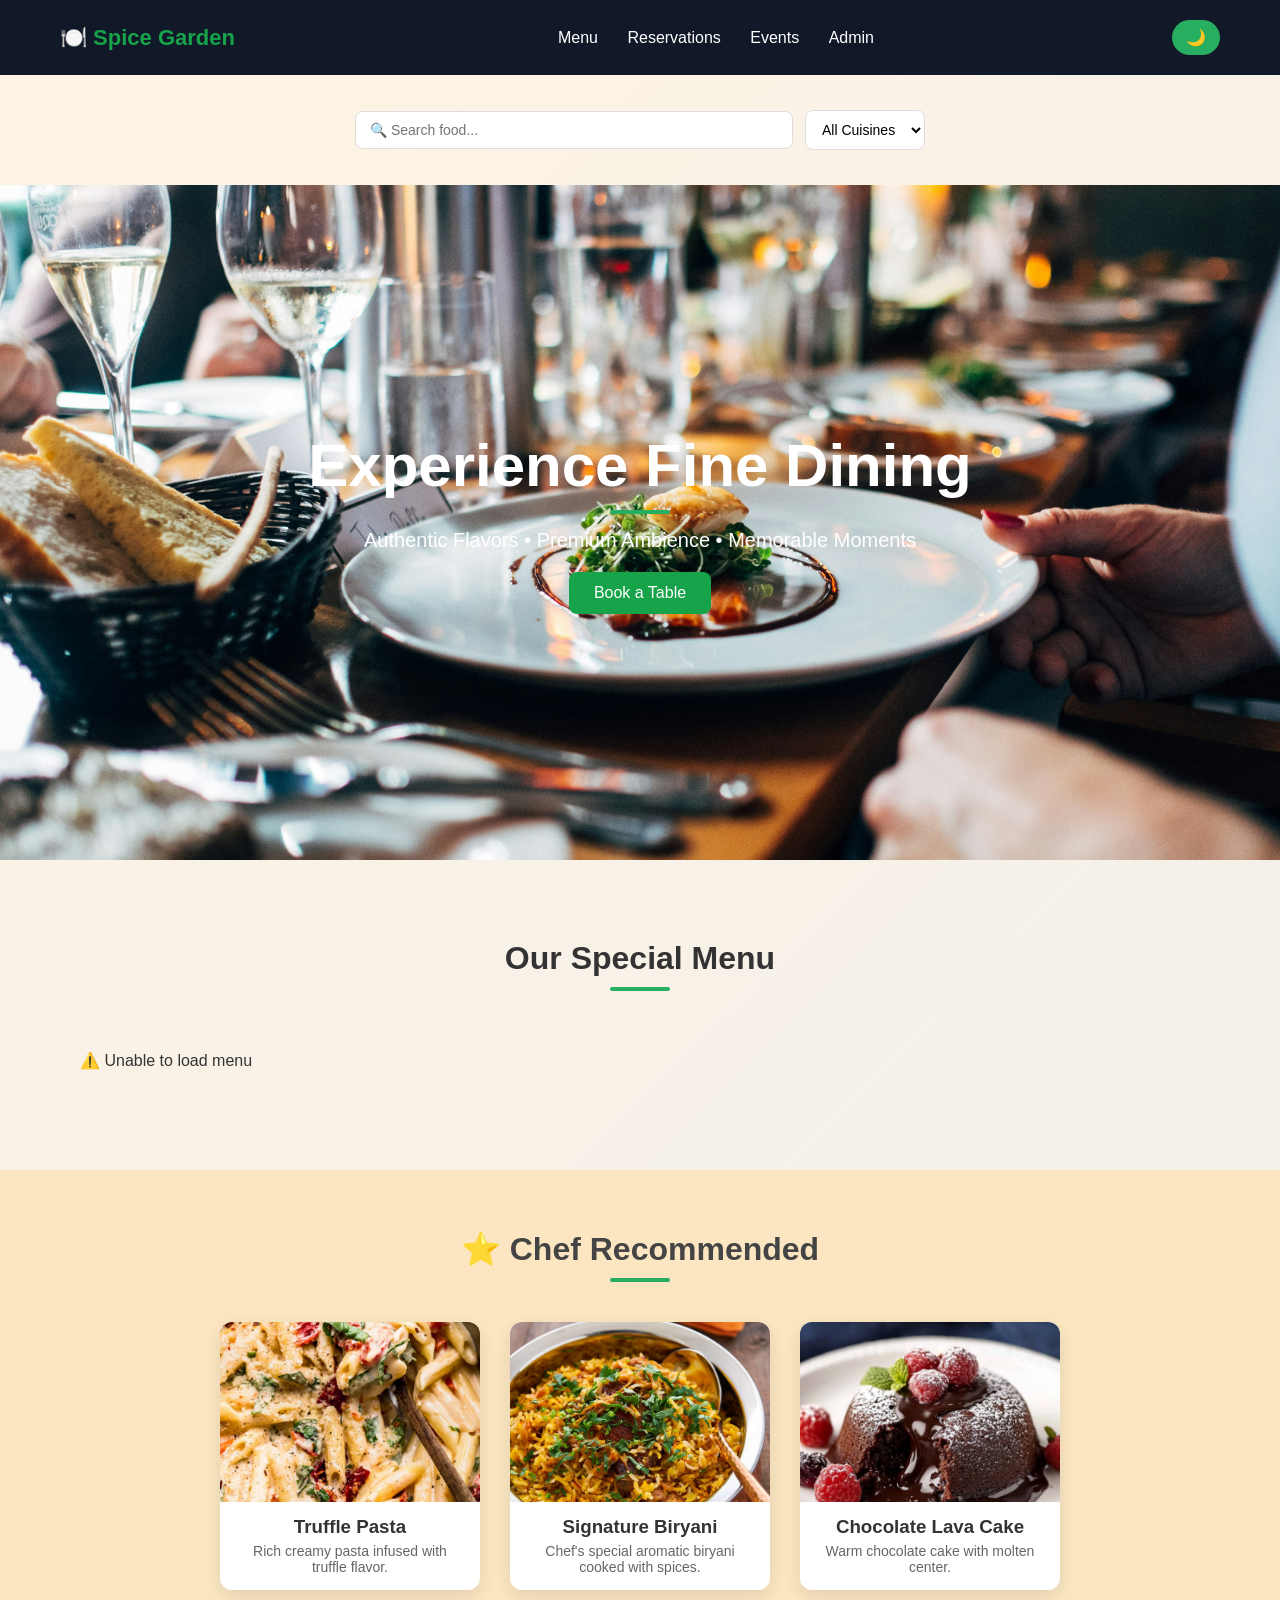
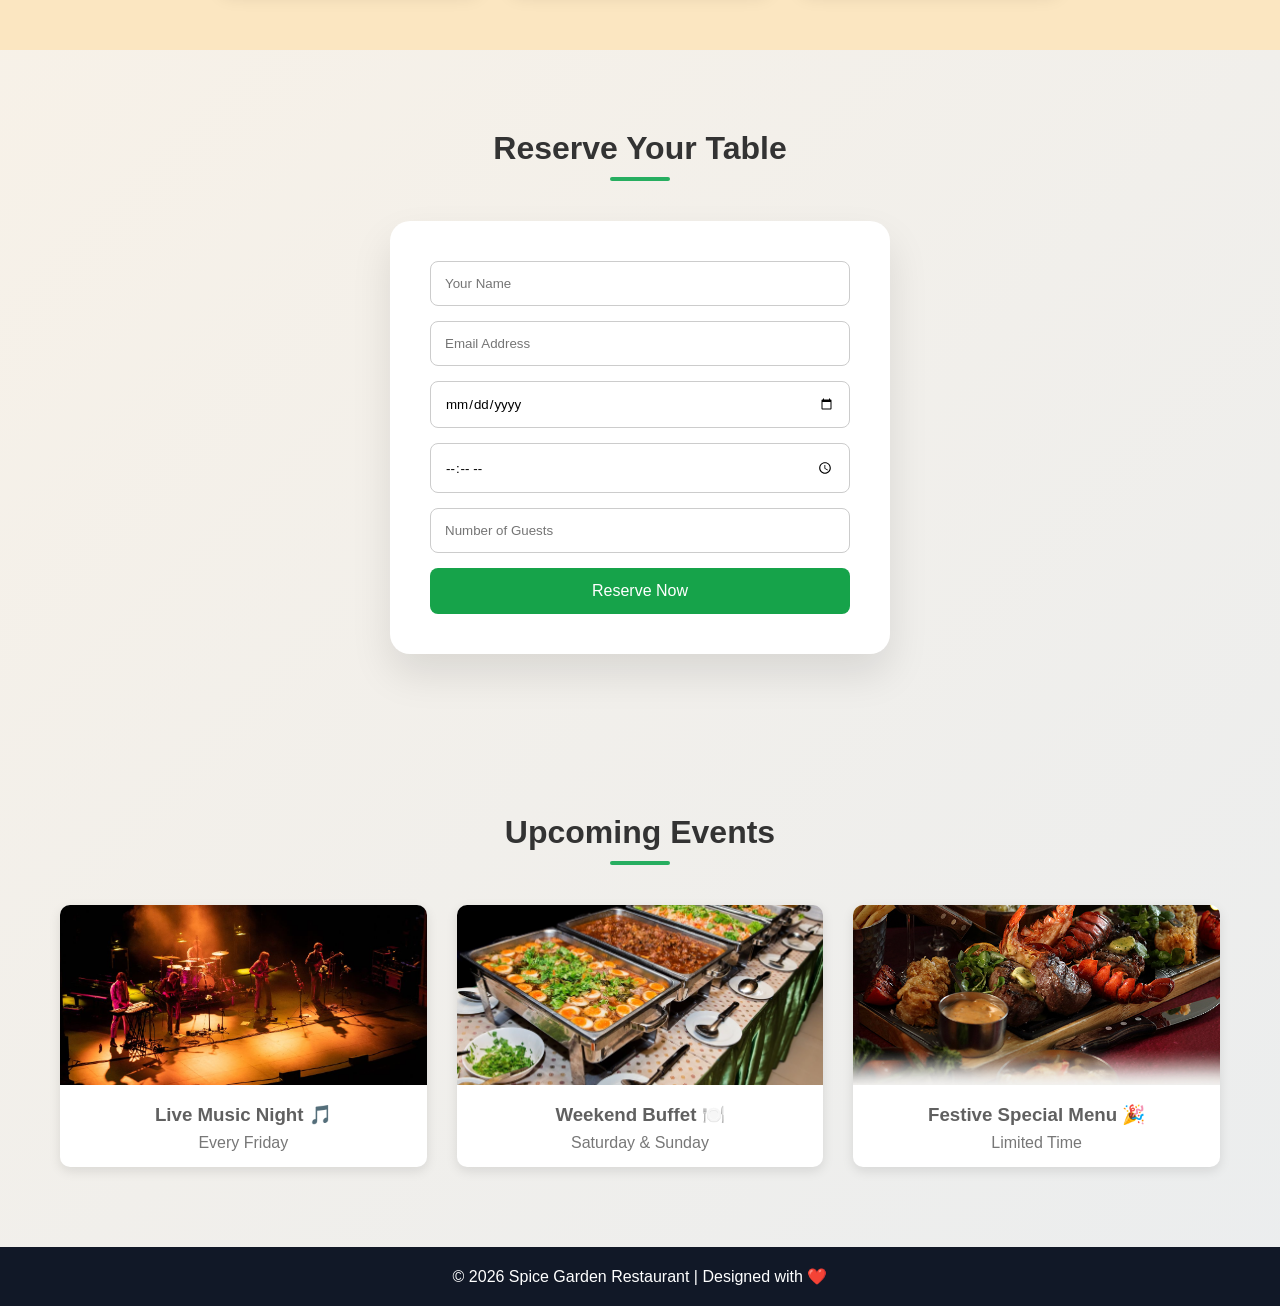
<file: frontend/index.html>
<!DOCTYPE html>
<html lang="en">
<head>

<meta charset="UTF-8">
<title>Spice Garden | Fine Dining</title>

<link href="https://fonts.googleapis.com/css2?family=Poppins:wght@300;400;600&display=swap" rel="stylesheet">

<link rel="stylesheet" href="style.css">

</head>

<body>
<header>

<div class="logo">🍽️ Spice Garden</div>

<nav>
<a href="#menu">Menu</a>
<a href="#reserve">Reservations</a>
<a href="#events">Events</a>
<a href="admin-login.html">Admin</a>

</nav>

<button id="darkToggle">🌙</button>

</header>



<!-- SEARCH + FILTER -->

<div class="controls">

<input
type="text"
id="searchBar"
placeholder="🔍 Search food..."
onkeyup="searchFood()"
>
<select id="filter" onchange="filterCuisine()">

<option value="all">All Cuisines</option>
<option value="Indian">Indian</option>
<option value="Chinese">Chinese</option>
<option value="Italian">Italian</option>
<option value="Dessert">Dessert</option>
<option value="Beverage">Beverage</option>

</select>

</div>


<!-- HERO -->
<section class="hero">

<h2>Experience Fine Dining</h2>

<p>Authentic Flavors • Premium Ambience • Memorable Moments</p>

<button class="hero-btn">Book a Table</button>

</section>


<!-- MENU -->
<section id="menu">

<h2>Our Special Menu</h2>

<div class="menu-container" id="menuContainer"></div>

</section>


<section id="chef">

<h2>⭐ Chef Recommended</h2>

<div class="chef-container">

<div class="chef-card">
<img src="images/pasta.jpg">
<h3>Truffle Pasta</h3>
<p>Rich creamy pasta infused with truffle flavor.</p>
</div>

<div class="chef-card">
<img src="images/biryani.jpg">
<h3>Signature Biryani</h3>
<p>Chef's special aromatic biryani cooked with spices.</p>
</div>

<div class="chef-card">
<img src="images/cake.jpg">
<h3>Chocolate Lava Cake</h3>
<p>Warm chocolate cake with molten center.</p>
</div>

</div>

</section>

<!-- RESERVATION -->
<section id="reserve">

<h2>Reserve Your Table</h2>

<form id="reservationForm">

<input type="text" name="name" placeholder="Your Name" required>

<input type="email" name="email" placeholder="Email Address" required>

<input type="date" name="date" required>

<input type="time" name="time" required>

<input type="number" name="guests" placeholder="Number of Guests" required>

<button type="submit">Reserve Now</button>

</form>

</section>


<!-- EVENTS -->
<section id="events">

<h2>Upcoming Events</h2>

<div id="events-list" class="grid"></div>

</section>


<footer>

<p>© 2026 Spice Garden Restaurant | Designed with ❤️</p>




</footer>

<script src="script.js"></script>

</body>
</html>
</file>
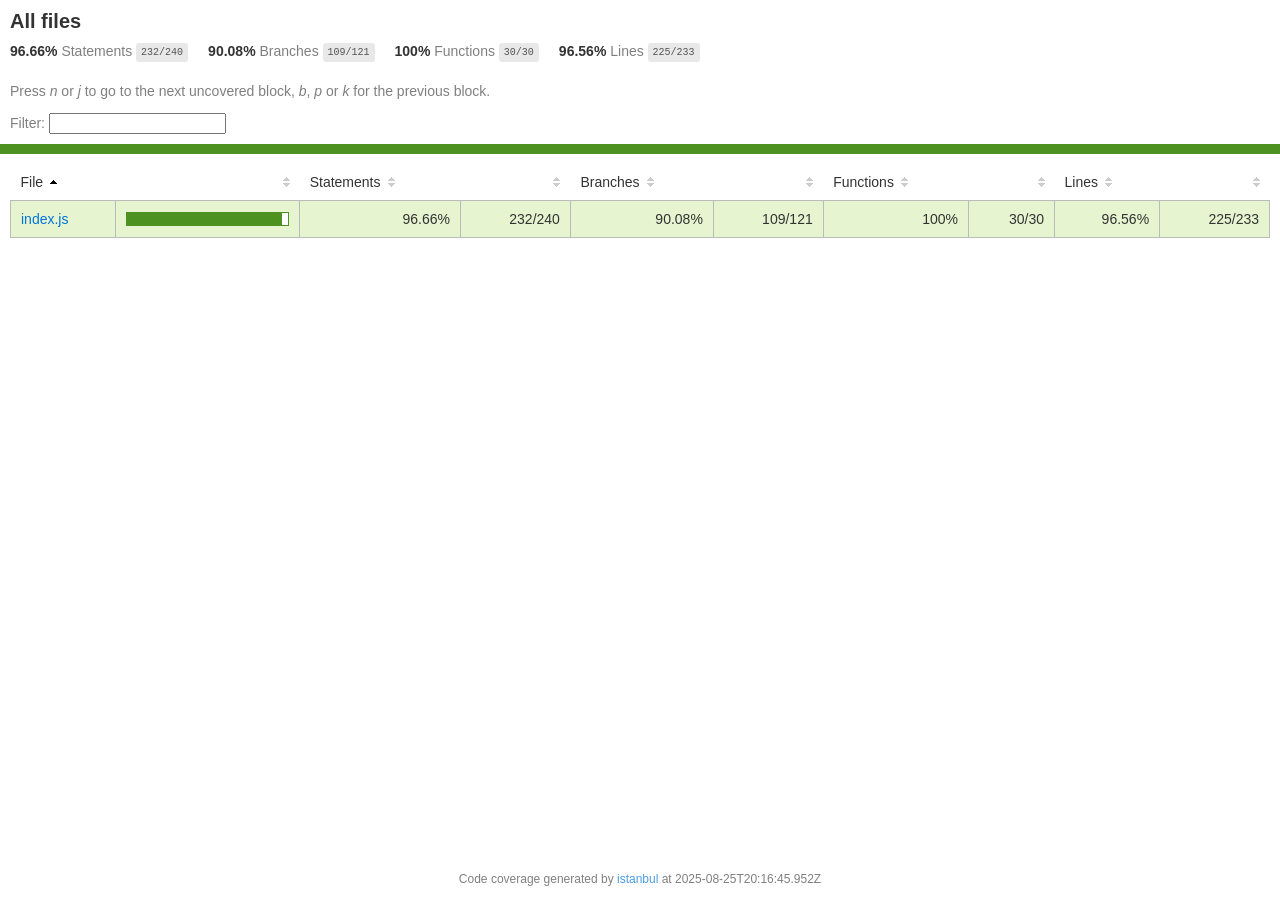
<file: backend/node_modules/kareem/coverage/lcov-report/index.html>
<!doctype html>
<html lang="en">

<head>
    <title>Code coverage report for All files</title>
    <meta charset="utf-8" />
    <link rel="stylesheet" href="prettify.css" />
    <link rel="stylesheet" href="base.css" />
    <link rel="shortcut icon" type="image/x-icon" href="favicon.png" />
    <meta name="viewport" content="width=device-width, initial-scale=1" />
    <style type='text/css'>
        .coverage-summary .sorter {
            background-image: url(sort-arrow-sprite.png);
        }
    </style>
</head>
    
<body>
<div class='wrapper'>
    <div class='pad1'>
        <h1>All files</h1>
        <div class='clearfix'>
            
            <div class='fl pad1y space-right2'>
                <span class="strong">96.66% </span>
                <span class="quiet">Statements</span>
                <span class='fraction'>232/240</span>
            </div>
        
            
            <div class='fl pad1y space-right2'>
                <span class="strong">90.08% </span>
                <span class="quiet">Branches</span>
                <span class='fraction'>109/121</span>
            </div>
        
            
            <div class='fl pad1y space-right2'>
                <span class="strong">100% </span>
                <span class="quiet">Functions</span>
                <span class='fraction'>30/30</span>
            </div>
        
            
            <div class='fl pad1y space-right2'>
                <span class="strong">96.56% </span>
                <span class="quiet">Lines</span>
                <span class='fraction'>225/233</span>
            </div>
        
            
        </div>
        <p class="quiet">
            Press <em>n</em> or <em>j</em> to go to the next uncovered block, <em>b</em>, <em>p</em> or <em>k</em> for the previous block.
        </p>
        <template id="filterTemplate">
            <div class="quiet">
                Filter:
                <input type="search" id="fileSearch">
            </div>
        </template>
    </div>
    <div class='status-line high'></div>
    <div class="pad1">
<table class="coverage-summary">
<thead>
<tr>
   <th data-col="file" data-fmt="html" data-html="true" class="file">File</th>
   <th data-col="pic" data-type="number" data-fmt="html" data-html="true" class="pic"></th>
   <th data-col="statements" data-type="number" data-fmt="pct" class="pct">Statements</th>
   <th data-col="statements_raw" data-type="number" data-fmt="html" class="abs"></th>
   <th data-col="branches" data-type="number" data-fmt="pct" class="pct">Branches</th>
   <th data-col="branches_raw" data-type="number" data-fmt="html" class="abs"></th>
   <th data-col="functions" data-type="number" data-fmt="pct" class="pct">Functions</th>
   <th data-col="functions_raw" data-type="number" data-fmt="html" class="abs"></th>
   <th data-col="lines" data-type="number" data-fmt="pct" class="pct">Lines</th>
   <th data-col="lines_raw" data-type="number" data-fmt="html" class="abs"></th>
</tr>
</thead>
<tbody><tr>
	<td class="file high" data-value="index.js"><a href="index.js.html">index.js</a></td>
	<td data-value="96.66" class="pic high">
	<div class="chart"><div class="cover-fill" style="width: 96%"></div><div class="cover-empty" style="width: 4%"></div></div>
	</td>
	<td data-value="96.66" class="pct high">96.66%</td>
	<td data-value="240" class="abs high">232/240</td>
	<td data-value="90.08" class="pct high">90.08%</td>
	<td data-value="121" class="abs high">109/121</td>
	<td data-value="100" class="pct high">100%</td>
	<td data-value="30" class="abs high">30/30</td>
	<td data-value="96.56" class="pct high">96.56%</td>
	<td data-value="233" class="abs high">225/233</td>
	</tr>

</tbody>
</table>
</div>
                <div class='push'></div><!-- for sticky footer -->
            </div><!-- /wrapper -->
            <div class='footer quiet pad2 space-top1 center small'>
                Code coverage generated by
                <a href="https://istanbul.js.org/" target="_blank" rel="noopener noreferrer">istanbul</a>
                at 2025-08-25T20:16:45.952Z
            </div>
        <script src="prettify.js"></script>
        <script>
            window.onload = function () {
                prettyPrint();
            };
        </script>
        <script src="sorter.js"></script>
        <script src="block-navigation.js"></script>
    </body>
</html>
</file>
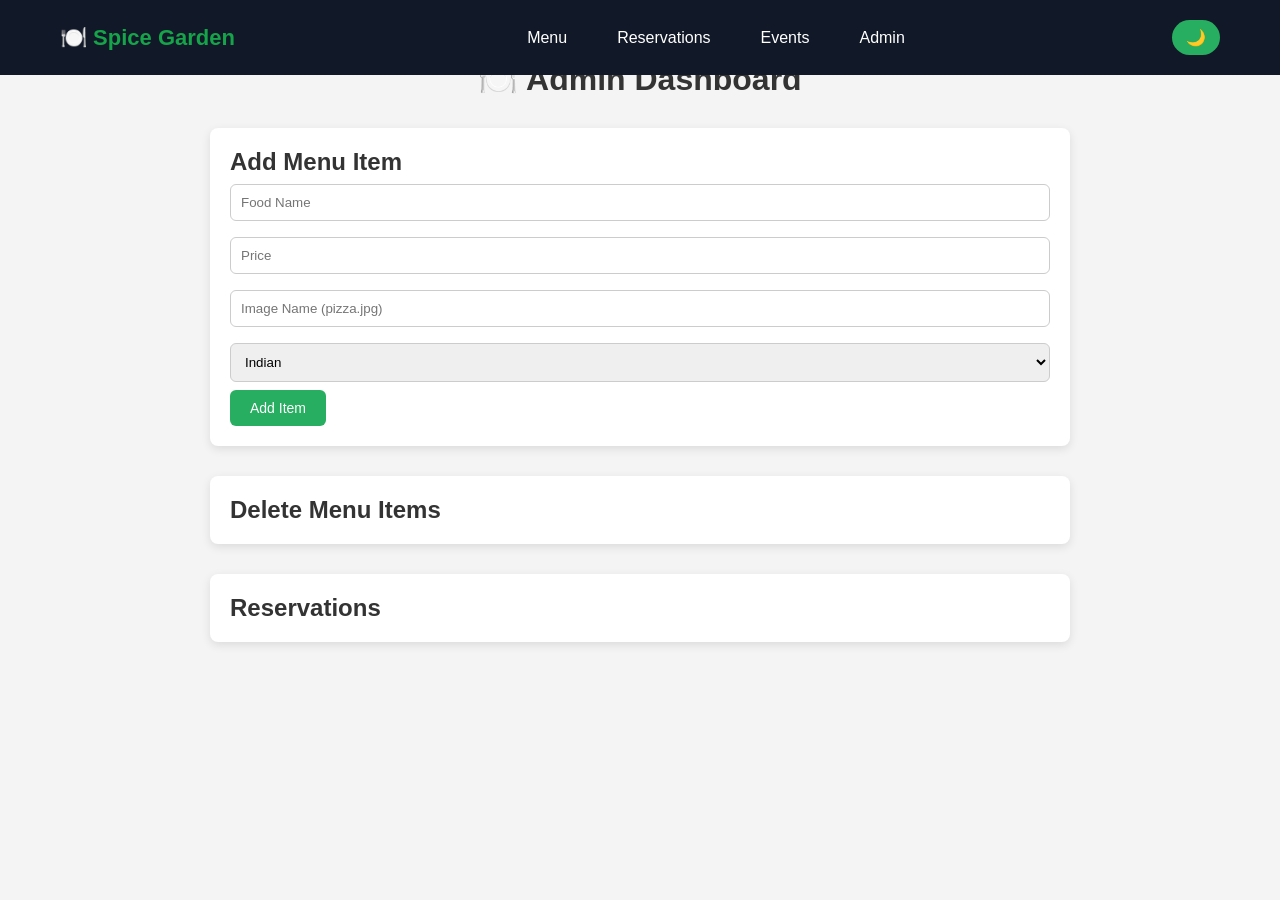
<file: frontend/admin-dashboard.html>
<!DOCTYPE html>
<html>

<head>
<meta charset="UTF-8">
<title>Admin Dashboard</title>

<link rel="stylesheet" href="style.css">
<link rel="stylesheet" href="admin.css">


<style>

body{
font-family:Poppins;
background:#f4f4f4;
padding:40px;
}

.dashboard{
max-width:900px;
margin:auto;
}

.section{
background:white;
padding:20px;
margin-bottom:30px;
border-radius:8px;
box-shadow:0 3px 10px rgba(0,0,0,0.1);
}

input,select{
padding:10px;
margin:8px 0;
width:100%;
}

button{
padding:10px 20px;
background:#27ae60;
color:white;
border:none;
cursor:pointer;
}

.menu-item{
display:flex;
justify-content:space-between;
margin-bottom:10px;
}

</style>

</head>

<body>
<header>

<div class="logo">🍽️ Spice Garden</div>

<nav>
<a href="index.html#menu">Menu</a>
<a href="index.html#reserve">Reservations</a>
<a href="index.html#events">Events</a>
<a href="admin-login.html">Admin</a>
</nav>

<button id="darkToggle">🌙</button>

</header>
<div class="dashboard">

<h1>🍽️ Admin Dashboard</h1>


<!-- ADD MENU ITEM -->

<div class="section">

<h2>Add Menu Item</h2>

<input id="name" placeholder="Food Name">

<input id="price" placeholder="Price">

<input id="image" placeholder="Image Name (pizza.jpg)">

<select id="cuisine">

<option>Indian</option>
<option>Chinese</option>
<option>Italian</option>
<option>Dessert</option>
<option>Beverage</option>

</select>

<button onclick="addMenu()">Add Item</button>

</div>



<!-- MENU LIST -->

<div class="section">

<h2>Delete Menu Items</h2>

<div id="menuList"></div>

</div>



<!-- RESERVATIONS -->

<div class="section">

<h2>Reservations</h2>

<div id="reservationList"></div>

</div>

</div>


<script src="admin-dashboard.js"></script>
<script>
const darkBtn = document.getElementById("darkToggle");

darkBtn.addEventListener("click", () => {

document.body.classList.toggle("dark-mode");

if(document.body.classList.contains("dark-mode")){
darkBtn.innerText = "☀️";
}
else{
darkBtn.innerText = "🌙";
}

});
</script>
</body>

</html>
</file>
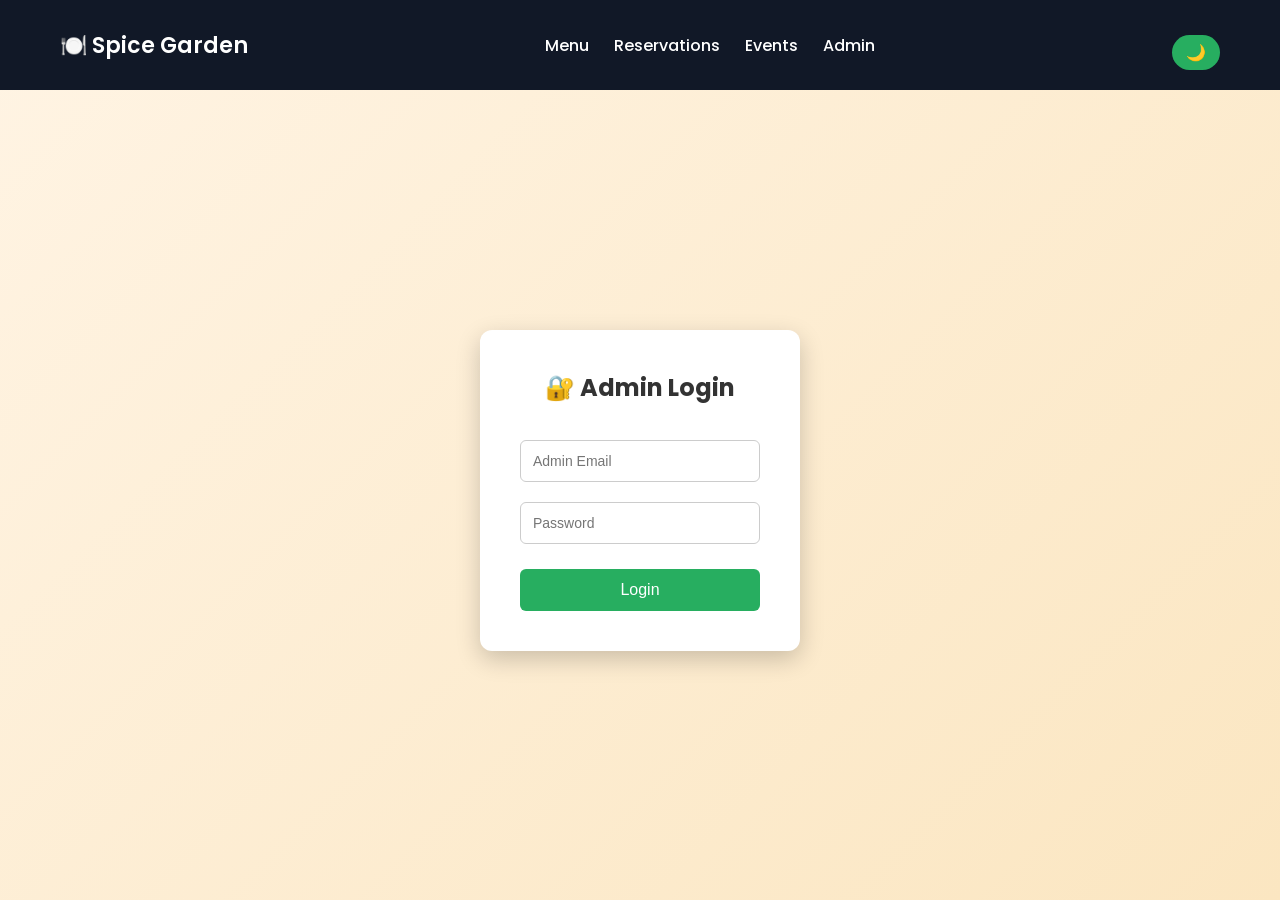
<file: frontend/admin.html>
<!DOCTYPE html>
<html lang="en">
<head>
<meta charset="UTF-8">
<title>Admin Dashboard | Reservations</title>
<link rel="stylesheet" href="style.css">
<link rel="stylesheet" href="admin.css">
</head>

<body>

<div class="dashboard-header">
<h1>📋 Reservation Dashboard</h1>
<button onclick="openDashboard()">Open Dashboard</button>

<button id="logoutBtn">Logout</button>
</div>

<table>
<thead>
<tr>
<th>Name</th>
<th>Email</th>
<th>Date</th>
<th>Time</th>
<th>Guests</th>
<th>Status</th>
<th>Actions</th>
</tr>
</thead>

<tbody id="reservationTable"></tbody>

</table>
<script>

function openDashboard(){

window.location.href="admin-dashboard.html"

}


/* LOAD RESERVATIONS */

fetch("http://localhost:5000/api/reservations")

.then(res=>res.json())

.then(data=>{

const list=document.getElementById("reservationList")

data.forEach(r=>{

let div=document.createElement("div")

div.className="reservation-card"

div.innerHTML=`
<b>${r.name}</b><br>
${r.email}<br>
${r.date} | ${r.time}<br>
Guests: ${r.guests}
`

list.appendChild(div)

})

})

</script>
<script src="admin.js"></script>
<script>
const darkBtn = document.getElementById("darkToggle");

darkBtn.addEventListener("click", () => {

document.body.classList.toggle("dark-mode");

if(document.body.classList.contains("dark-mode")){
darkBtn.innerText = "☀️";
}
else{
darkBtn.innerText = "🌙";
}

});
</script>
</body>
</html>
</file>
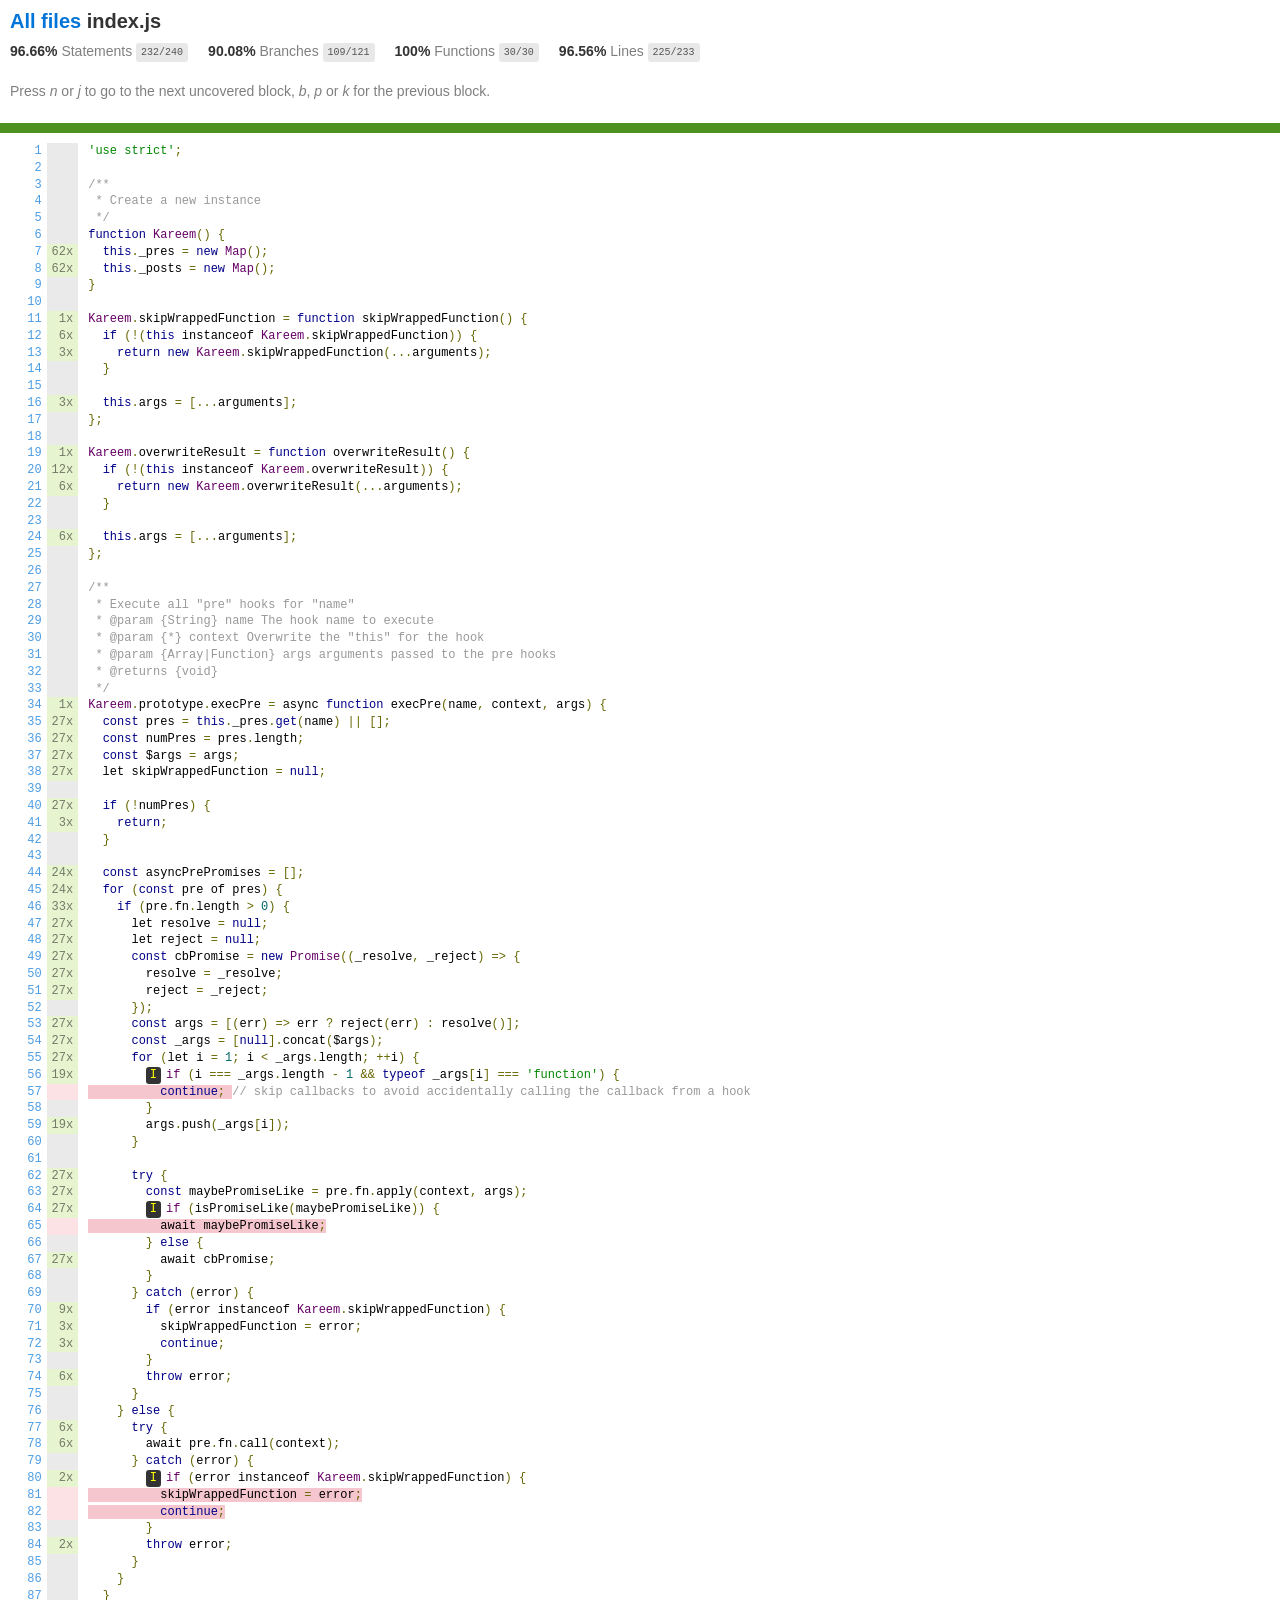
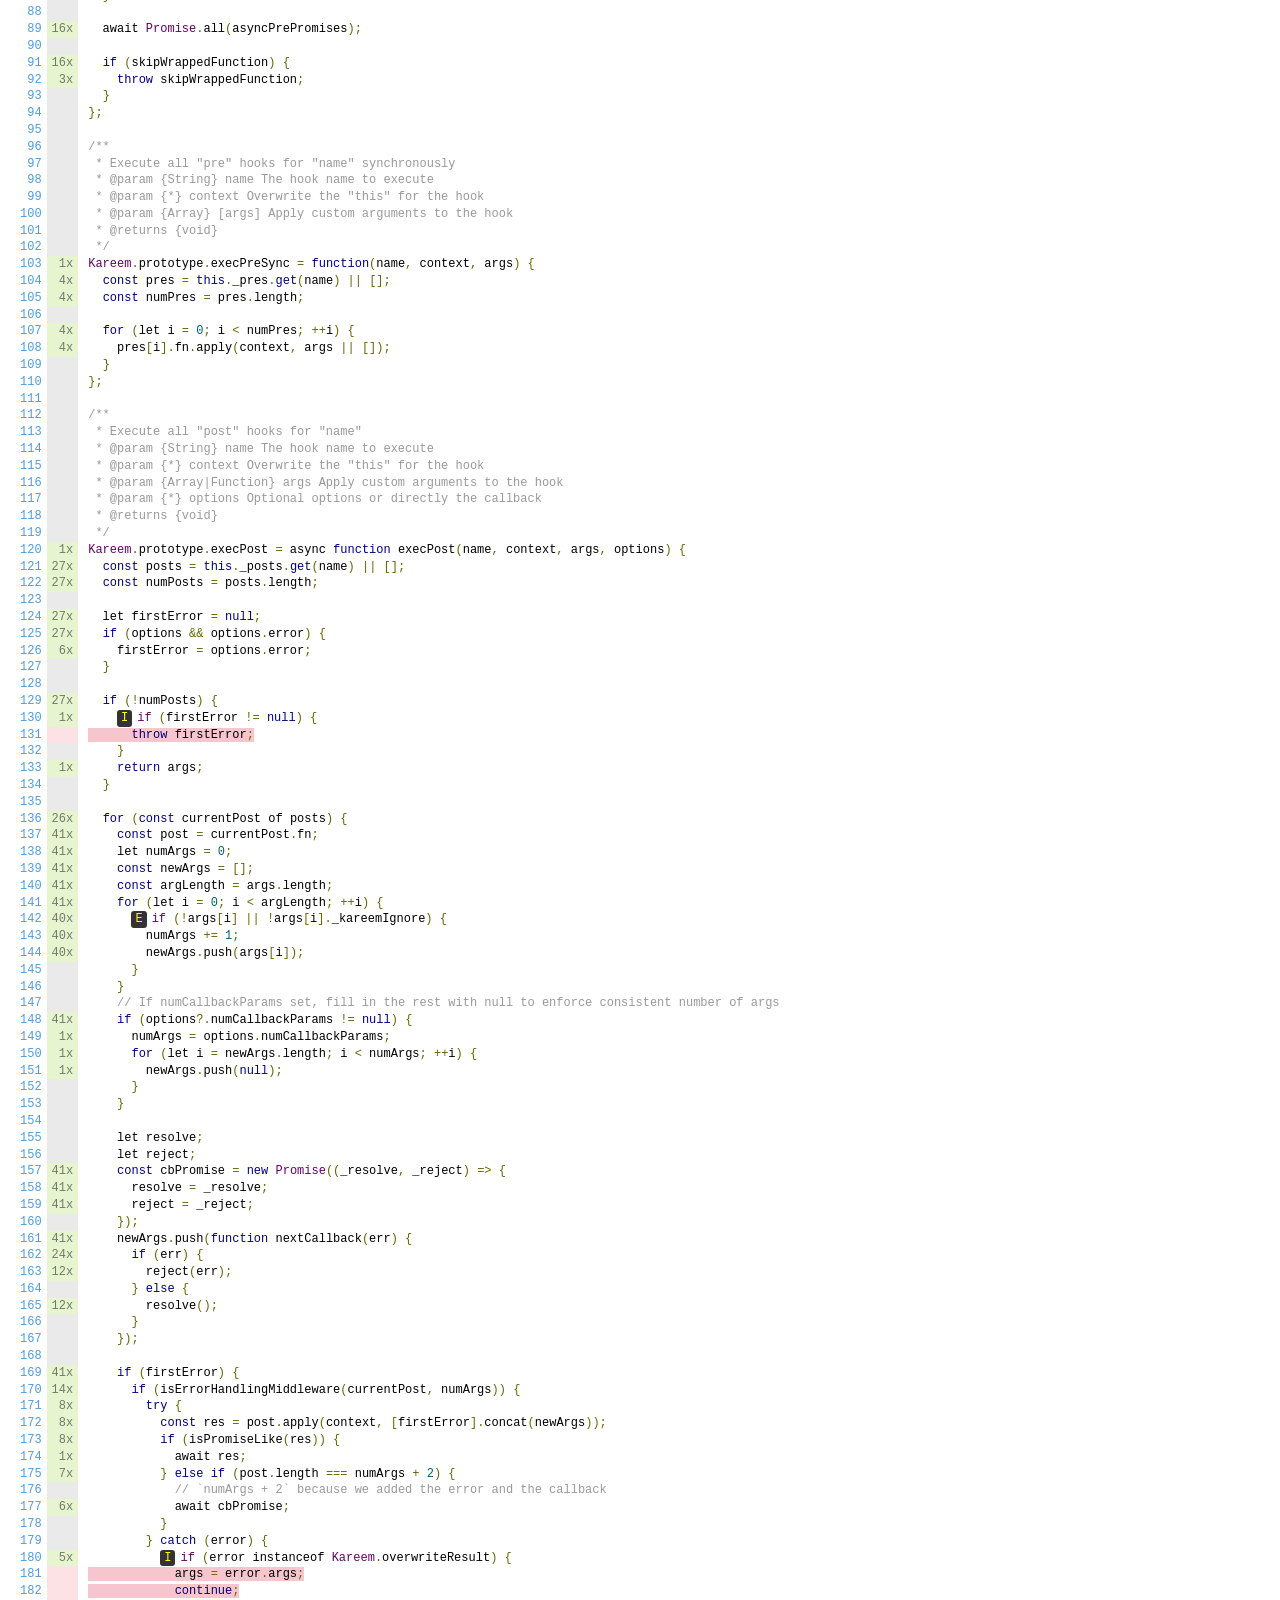
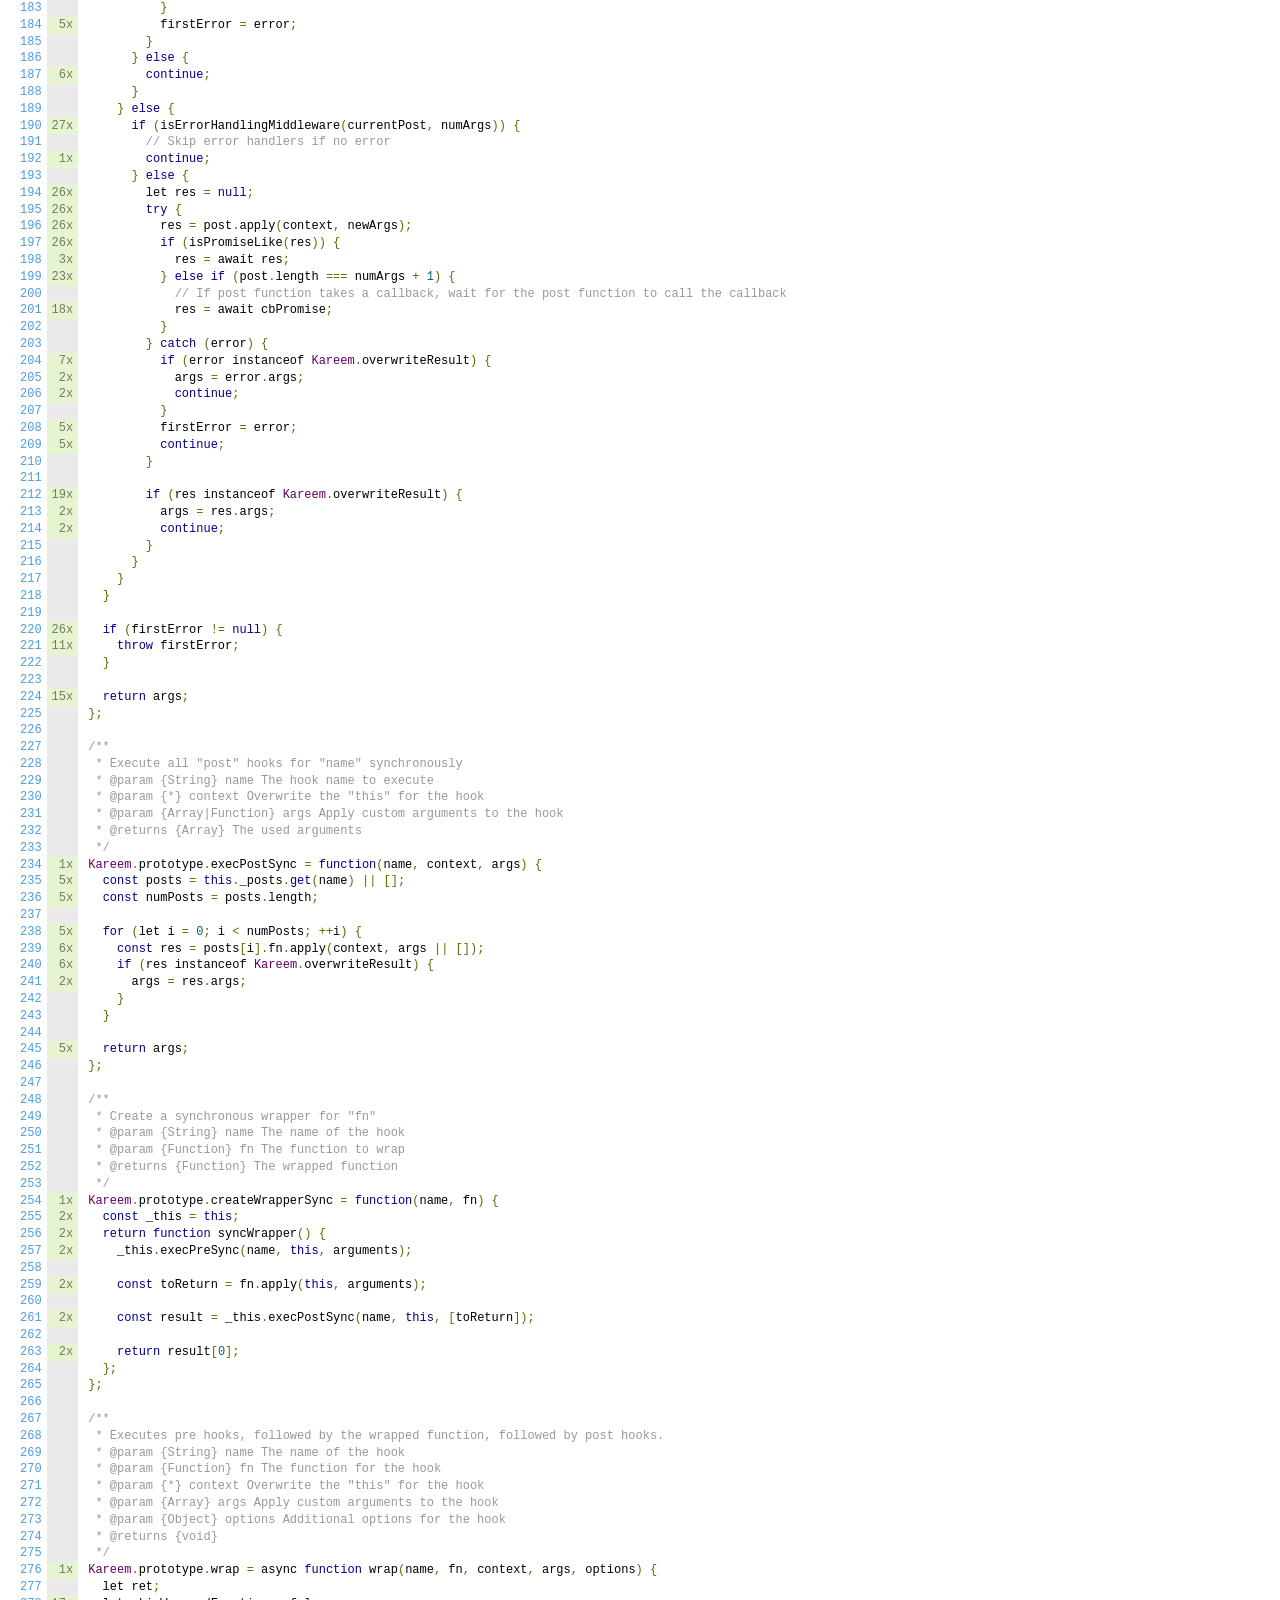
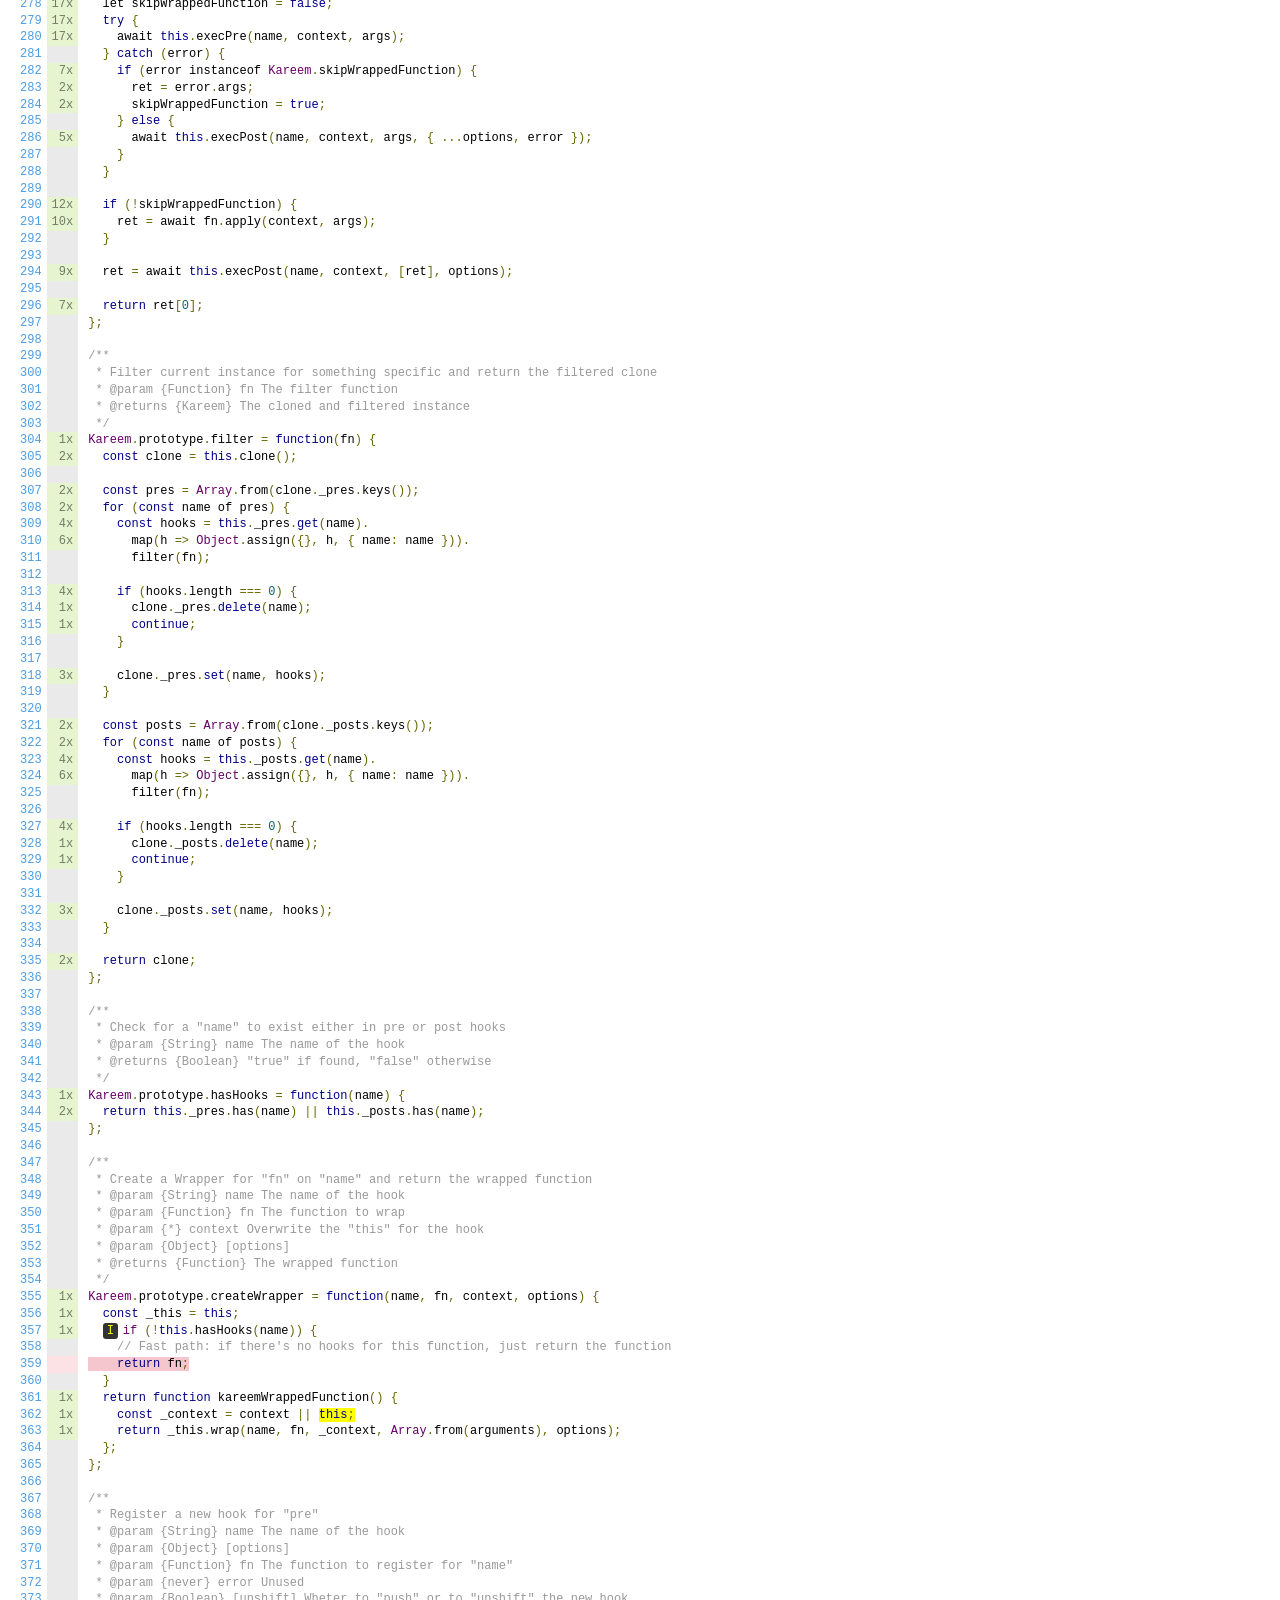
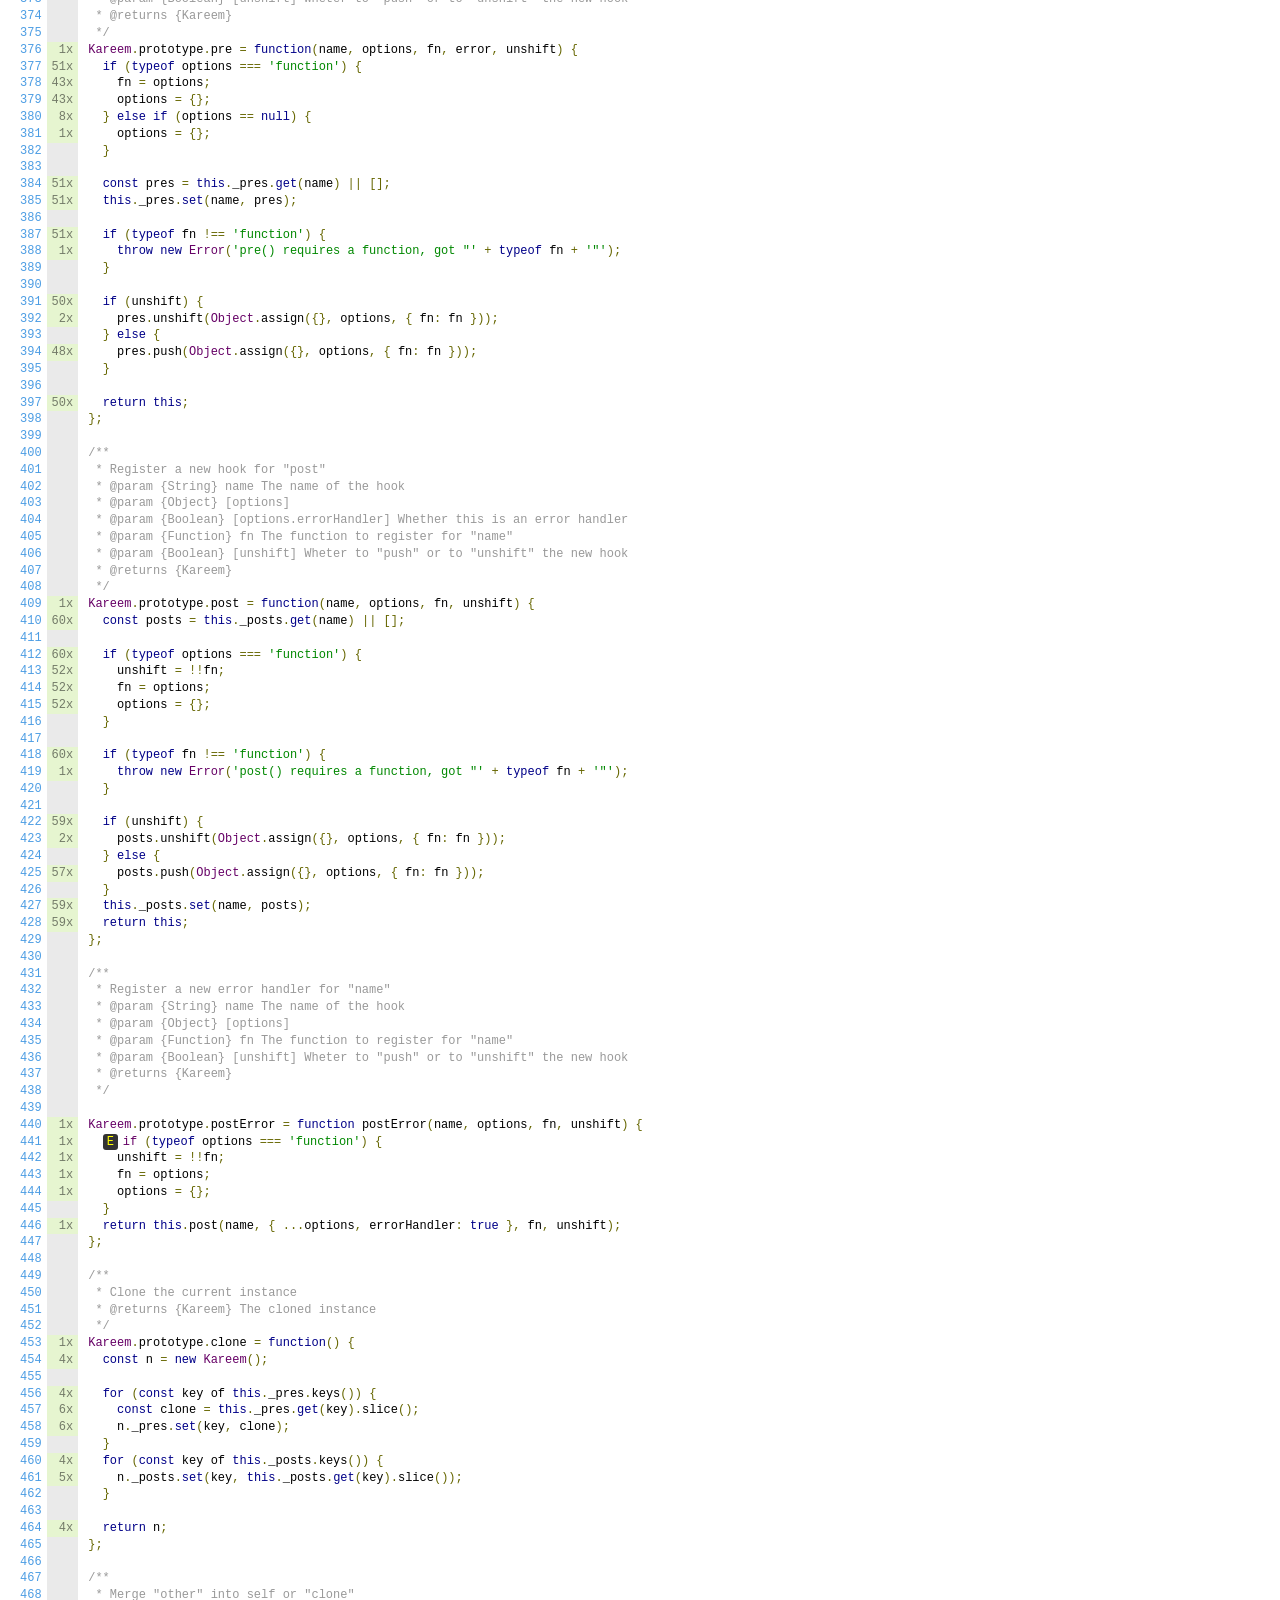
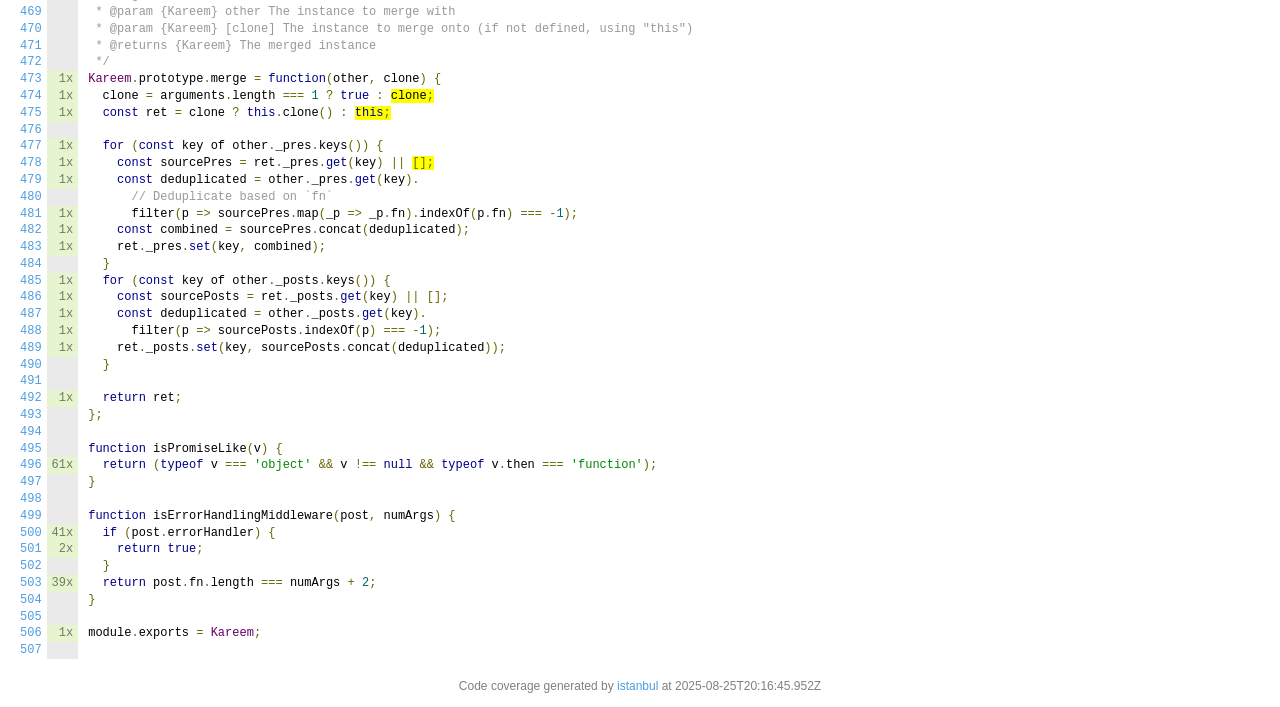
<file: backend/node_modules/kareem/coverage/lcov-report/index.js.html>
<!doctype html>
<html lang="en">

<head>
    <title>Code coverage report for index.js</title>
    <meta charset="utf-8" />
    <link rel="stylesheet" href="prettify.css" />
    <link rel="stylesheet" href="base.css" />
    <link rel="shortcut icon" type="image/x-icon" href="favicon.png" />
    <meta name="viewport" content="width=device-width, initial-scale=1" />
    <style type='text/css'>
        .coverage-summary .sorter {
            background-image: url(sort-arrow-sprite.png);
        }
    </style>
</head>
    
<body>
<div class='wrapper'>
    <div class='pad1'>
        <h1><a href="index.html">All files</a> index.js</h1>
        <div class='clearfix'>
            
            <div class='fl pad1y space-right2'>
                <span class="strong">96.66% </span>
                <span class="quiet">Statements</span>
                <span class='fraction'>232/240</span>
            </div>
        
            
            <div class='fl pad1y space-right2'>
                <span class="strong">90.08% </span>
                <span class="quiet">Branches</span>
                <span class='fraction'>109/121</span>
            </div>
        
            
            <div class='fl pad1y space-right2'>
                <span class="strong">100% </span>
                <span class="quiet">Functions</span>
                <span class='fraction'>30/30</span>
            </div>
        
            
            <div class='fl pad1y space-right2'>
                <span class="strong">96.56% </span>
                <span class="quiet">Lines</span>
                <span class='fraction'>225/233</span>
            </div>
        
            
        </div>
        <p class="quiet">
            Press <em>n</em> or <em>j</em> to go to the next uncovered block, <em>b</em>, <em>p</em> or <em>k</em> for the previous block.
        </p>
        <template id="filterTemplate">
            <div class="quiet">
                Filter:
                <input type="search" id="fileSearch">
            </div>
        </template>
    </div>
    <div class='status-line high'></div>
    <pre><table class="coverage">
<tr><td class="line-count quiet"><a name='L1'></a><a href='#L1'>1</a>
<a name='L2'></a><a href='#L2'>2</a>
<a name='L3'></a><a href='#L3'>3</a>
<a name='L4'></a><a href='#L4'>4</a>
<a name='L5'></a><a href='#L5'>5</a>
<a name='L6'></a><a href='#L6'>6</a>
<a name='L7'></a><a href='#L7'>7</a>
<a name='L8'></a><a href='#L8'>8</a>
<a name='L9'></a><a href='#L9'>9</a>
<a name='L10'></a><a href='#L10'>10</a>
<a name='L11'></a><a href='#L11'>11</a>
<a name='L12'></a><a href='#L12'>12</a>
<a name='L13'></a><a href='#L13'>13</a>
<a name='L14'></a><a href='#L14'>14</a>
<a name='L15'></a><a href='#L15'>15</a>
<a name='L16'></a><a href='#L16'>16</a>
<a name='L17'></a><a href='#L17'>17</a>
<a name='L18'></a><a href='#L18'>18</a>
<a name='L19'></a><a href='#L19'>19</a>
<a name='L20'></a><a href='#L20'>20</a>
<a name='L21'></a><a href='#L21'>21</a>
<a name='L22'></a><a href='#L22'>22</a>
<a name='L23'></a><a href='#L23'>23</a>
<a name='L24'></a><a href='#L24'>24</a>
<a name='L25'></a><a href='#L25'>25</a>
<a name='L26'></a><a href='#L26'>26</a>
<a name='L27'></a><a href='#L27'>27</a>
<a name='L28'></a><a href='#L28'>28</a>
<a name='L29'></a><a href='#L29'>29</a>
<a name='L30'></a><a href='#L30'>30</a>
<a name='L31'></a><a href='#L31'>31</a>
<a name='L32'></a><a href='#L32'>32</a>
<a name='L33'></a><a href='#L33'>33</a>
<a name='L34'></a><a href='#L34'>34</a>
<a name='L35'></a><a href='#L35'>35</a>
<a name='L36'></a><a href='#L36'>36</a>
<a name='L37'></a><a href='#L37'>37</a>
<a name='L38'></a><a href='#L38'>38</a>
<a name='L39'></a><a href='#L39'>39</a>
<a name='L40'></a><a href='#L40'>40</a>
<a name='L41'></a><a href='#L41'>41</a>
<a name='L42'></a><a href='#L42'>42</a>
<a name='L43'></a><a href='#L43'>43</a>
<a name='L44'></a><a href='#L44'>44</a>
<a name='L45'></a><a href='#L45'>45</a>
<a name='L46'></a><a href='#L46'>46</a>
<a name='L47'></a><a href='#L47'>47</a>
<a name='L48'></a><a href='#L48'>48</a>
<a name='L49'></a><a href='#L49'>49</a>
<a name='L50'></a><a href='#L50'>50</a>
<a name='L51'></a><a href='#L51'>51</a>
<a name='L52'></a><a href='#L52'>52</a>
<a name='L53'></a><a href='#L53'>53</a>
<a name='L54'></a><a href='#L54'>54</a>
<a name='L55'></a><a href='#L55'>55</a>
<a name='L56'></a><a href='#L56'>56</a>
<a name='L57'></a><a href='#L57'>57</a>
<a name='L58'></a><a href='#L58'>58</a>
<a name='L59'></a><a href='#L59'>59</a>
<a name='L60'></a><a href='#L60'>60</a>
<a name='L61'></a><a href='#L61'>61</a>
<a name='L62'></a><a href='#L62'>62</a>
<a name='L63'></a><a href='#L63'>63</a>
<a name='L64'></a><a href='#L64'>64</a>
<a name='L65'></a><a href='#L65'>65</a>
<a name='L66'></a><a href='#L66'>66</a>
<a name='L67'></a><a href='#L67'>67</a>
<a name='L68'></a><a href='#L68'>68</a>
<a name='L69'></a><a href='#L69'>69</a>
<a name='L70'></a><a href='#L70'>70</a>
<a name='L71'></a><a href='#L71'>71</a>
<a name='L72'></a><a href='#L72'>72</a>
<a name='L73'></a><a href='#L73'>73</a>
<a name='L74'></a><a href='#L74'>74</a>
<a name='L75'></a><a href='#L75'>75</a>
<a name='L76'></a><a href='#L76'>76</a>
<a name='L77'></a><a href='#L77'>77</a>
<a name='L78'></a><a href='#L78'>78</a>
<a name='L79'></a><a href='#L79'>79</a>
<a name='L80'></a><a href='#L80'>80</a>
<a name='L81'></a><a href='#L81'>81</a>
<a name='L82'></a><a href='#L82'>82</a>
<a name='L83'></a><a href='#L83'>83</a>
<a name='L84'></a><a href='#L84'>84</a>
<a name='L85'></a><a href='#L85'>85</a>
<a name='L86'></a><a href='#L86'>86</a>
<a name='L87'></a><a href='#L87'>87</a>
<a name='L88'></a><a href='#L88'>88</a>
<a name='L89'></a><a href='#L89'>89</a>
<a name='L90'></a><a href='#L90'>90</a>
<a name='L91'></a><a href='#L91'>91</a>
<a name='L92'></a><a href='#L92'>92</a>
<a name='L93'></a><a href='#L93'>93</a>
<a name='L94'></a><a href='#L94'>94</a>
<a name='L95'></a><a href='#L95'>95</a>
<a name='L96'></a><a href='#L96'>96</a>
<a name='L97'></a><a href='#L97'>97</a>
<a name='L98'></a><a href='#L98'>98</a>
<a name='L99'></a><a href='#L99'>99</a>
<a name='L100'></a><a href='#L100'>100</a>
<a name='L101'></a><a href='#L101'>101</a>
<a name='L102'></a><a href='#L102'>102</a>
<a name='L103'></a><a href='#L103'>103</a>
<a name='L104'></a><a href='#L104'>104</a>
<a name='L105'></a><a href='#L105'>105</a>
<a name='L106'></a><a href='#L106'>106</a>
<a name='L107'></a><a href='#L107'>107</a>
<a name='L108'></a><a href='#L108'>108</a>
<a name='L109'></a><a href='#L109'>109</a>
<a name='L110'></a><a href='#L110'>110</a>
<a name='L111'></a><a href='#L111'>111</a>
<a name='L112'></a><a href='#L112'>112</a>
<a name='L113'></a><a href='#L113'>113</a>
<a name='L114'></a><a href='#L114'>114</a>
<a name='L115'></a><a href='#L115'>115</a>
<a name='L116'></a><a href='#L116'>116</a>
<a name='L117'></a><a href='#L117'>117</a>
<a name='L118'></a><a href='#L118'>118</a>
<a name='L119'></a><a href='#L119'>119</a>
<a name='L120'></a><a href='#L120'>120</a>
<a name='L121'></a><a href='#L121'>121</a>
<a name='L122'></a><a href='#L122'>122</a>
<a name='L123'></a><a href='#L123'>123</a>
<a name='L124'></a><a href='#L124'>124</a>
<a name='L125'></a><a href='#L125'>125</a>
<a name='L126'></a><a href='#L126'>126</a>
<a name='L127'></a><a href='#L127'>127</a>
<a name='L128'></a><a href='#L128'>128</a>
<a name='L129'></a><a href='#L129'>129</a>
<a name='L130'></a><a href='#L130'>130</a>
<a name='L131'></a><a href='#L131'>131</a>
<a name='L132'></a><a href='#L132'>132</a>
<a name='L133'></a><a href='#L133'>133</a>
<a name='L134'></a><a href='#L134'>134</a>
<a name='L135'></a><a href='#L135'>135</a>
<a name='L136'></a><a href='#L136'>136</a>
<a name='L137'></a><a href='#L137'>137</a>
<a name='L138'></a><a href='#L138'>138</a>
<a name='L139'></a><a href='#L139'>139</a>
<a name='L140'></a><a href='#L140'>140</a>
<a name='L141'></a><a href='#L141'>141</a>
<a name='L142'></a><a href='#L142'>142</a>
<a name='L143'></a><a href='#L143'>143</a>
<a name='L144'></a><a href='#L144'>144</a>
<a name='L145'></a><a href='#L145'>145</a>
<a name='L146'></a><a href='#L146'>146</a>
<a name='L147'></a><a href='#L147'>147</a>
<a name='L148'></a><a href='#L148'>148</a>
<a name='L149'></a><a href='#L149'>149</a>
<a name='L150'></a><a href='#L150'>150</a>
<a name='L151'></a><a href='#L151'>151</a>
<a name='L152'></a><a href='#L152'>152</a>
<a name='L153'></a><a href='#L153'>153</a>
<a name='L154'></a><a href='#L154'>154</a>
<a name='L155'></a><a href='#L155'>155</a>
<a name='L156'></a><a href='#L156'>156</a>
<a name='L157'></a><a href='#L157'>157</a>
<a name='L158'></a><a href='#L158'>158</a>
<a name='L159'></a><a href='#L159'>159</a>
<a name='L160'></a><a href='#L160'>160</a>
<a name='L161'></a><a href='#L161'>161</a>
<a name='L162'></a><a href='#L162'>162</a>
<a name='L163'></a><a href='#L163'>163</a>
<a name='L164'></a><a href='#L164'>164</a>
<a name='L165'></a><a href='#L165'>165</a>
<a name='L166'></a><a href='#L166'>166</a>
<a name='L167'></a><a href='#L167'>167</a>
<a name='L168'></a><a href='#L168'>168</a>
<a name='L169'></a><a href='#L169'>169</a>
<a name='L170'></a><a href='#L170'>170</a>
<a name='L171'></a><a href='#L171'>171</a>
<a name='L172'></a><a href='#L172'>172</a>
<a name='L173'></a><a href='#L173'>173</a>
<a name='L174'></a><a href='#L174'>174</a>
<a name='L175'></a><a href='#L175'>175</a>
<a name='L176'></a><a href='#L176'>176</a>
<a name='L177'></a><a href='#L177'>177</a>
<a name='L178'></a><a href='#L178'>178</a>
<a name='L179'></a><a href='#L179'>179</a>
<a name='L180'></a><a href='#L180'>180</a>
<a name='L181'></a><a href='#L181'>181</a>
<a name='L182'></a><a href='#L182'>182</a>
<a name='L183'></a><a href='#L183'>183</a>
<a name='L184'></a><a href='#L184'>184</a>
<a name='L185'></a><a href='#L185'>185</a>
<a name='L186'></a><a href='#L186'>186</a>
<a name='L187'></a><a href='#L187'>187</a>
<a name='L188'></a><a href='#L188'>188</a>
<a name='L189'></a><a href='#L189'>189</a>
<a name='L190'></a><a href='#L190'>190</a>
<a name='L191'></a><a href='#L191'>191</a>
<a name='L192'></a><a href='#L192'>192</a>
<a name='L193'></a><a href='#L193'>193</a>
<a name='L194'></a><a href='#L194'>194</a>
<a name='L195'></a><a href='#L195'>195</a>
<a name='L196'></a><a href='#L196'>196</a>
<a name='L197'></a><a href='#L197'>197</a>
<a name='L198'></a><a href='#L198'>198</a>
<a name='L199'></a><a href='#L199'>199</a>
<a name='L200'></a><a href='#L200'>200</a>
<a name='L201'></a><a href='#L201'>201</a>
<a name='L202'></a><a href='#L202'>202</a>
<a name='L203'></a><a href='#L203'>203</a>
<a name='L204'></a><a href='#L204'>204</a>
<a name='L205'></a><a href='#L205'>205</a>
<a name='L206'></a><a href='#L206'>206</a>
<a name='L207'></a><a href='#L207'>207</a>
<a name='L208'></a><a href='#L208'>208</a>
<a name='L209'></a><a href='#L209'>209</a>
<a name='L210'></a><a href='#L210'>210</a>
<a name='L211'></a><a href='#L211'>211</a>
<a name='L212'></a><a href='#L212'>212</a>
<a name='L213'></a><a href='#L213'>213</a>
<a name='L214'></a><a href='#L214'>214</a>
<a name='L215'></a><a href='#L215'>215</a>
<a name='L216'></a><a href='#L216'>216</a>
<a name='L217'></a><a href='#L217'>217</a>
<a name='L218'></a><a href='#L218'>218</a>
<a name='L219'></a><a href='#L219'>219</a>
<a name='L220'></a><a href='#L220'>220</a>
<a name='L221'></a><a href='#L221'>221</a>
<a name='L222'></a><a href='#L222'>222</a>
<a name='L223'></a><a href='#L223'>223</a>
<a name='L224'></a><a href='#L224'>224</a>
<a name='L225'></a><a href='#L225'>225</a>
<a name='L226'></a><a href='#L226'>226</a>
<a name='L227'></a><a href='#L227'>227</a>
<a name='L228'></a><a href='#L228'>228</a>
<a name='L229'></a><a href='#L229'>229</a>
<a name='L230'></a><a href='#L230'>230</a>
<a name='L231'></a><a href='#L231'>231</a>
<a name='L232'></a><a href='#L232'>232</a>
<a name='L233'></a><a href='#L233'>233</a>
<a name='L234'></a><a href='#L234'>234</a>
<a name='L235'></a><a href='#L235'>235</a>
<a name='L236'></a><a href='#L236'>236</a>
<a name='L237'></a><a href='#L237'>237</a>
<a name='L238'></a><a href='#L238'>238</a>
<a name='L239'></a><a href='#L239'>239</a>
<a name='L240'></a><a href='#L240'>240</a>
<a name='L241'></a><a href='#L241'>241</a>
<a name='L242'></a><a href='#L242'>242</a>
<a name='L243'></a><a href='#L243'>243</a>
<a name='L244'></a><a href='#L244'>244</a>
<a name='L245'></a><a href='#L245'>245</a>
<a name='L246'></a><a href='#L246'>246</a>
<a name='L247'></a><a href='#L247'>247</a>
<a name='L248'></a><a href='#L248'>248</a>
<a name='L249'></a><a href='#L249'>249</a>
<a name='L250'></a><a href='#L250'>250</a>
<a name='L251'></a><a href='#L251'>251</a>
<a name='L252'></a><a href='#L252'>252</a>
<a name='L253'></a><a href='#L253'>253</a>
<a name='L254'></a><a href='#L254'>254</a>
<a name='L255'></a><a href='#L255'>255</a>
<a name='L256'></a><a href='#L256'>256</a>
<a name='L257'></a><a href='#L257'>257</a>
<a name='L258'></a><a href='#L258'>258</a>
<a name='L259'></a><a href='#L259'>259</a>
<a name='L260'></a><a href='#L260'>260</a>
<a name='L261'></a><a href='#L261'>261</a>
<a name='L262'></a><a href='#L262'>262</a>
<a name='L263'></a><a href='#L263'>263</a>
<a name='L264'></a><a href='#L264'>264</a>
<a name='L265'></a><a href='#L265'>265</a>
<a name='L266'></a><a href='#L266'>266</a>
<a name='L267'></a><a href='#L267'>267</a>
<a name='L268'></a><a href='#L268'>268</a>
<a name='L269'></a><a href='#L269'>269</a>
<a name='L270'></a><a href='#L270'>270</a>
<a name='L271'></a><a href='#L271'>271</a>
<a name='L272'></a><a href='#L272'>272</a>
<a name='L273'></a><a href='#L273'>273</a>
<a name='L274'></a><a href='#L274'>274</a>
<a name='L275'></a><a href='#L275'>275</a>
<a name='L276'></a><a href='#L276'>276</a>
<a name='L277'></a><a href='#L277'>277</a>
<a name='L278'></a><a href='#L278'>278</a>
<a name='L279'></a><a href='#L279'>279</a>
<a name='L280'></a><a href='#L280'>280</a>
<a name='L281'></a><a href='#L281'>281</a>
<a name='L282'></a><a href='#L282'>282</a>
<a name='L283'></a><a href='#L283'>283</a>
<a name='L284'></a><a href='#L284'>284</a>
<a name='L285'></a><a href='#L285'>285</a>
<a name='L286'></a><a href='#L286'>286</a>
<a name='L287'></a><a href='#L287'>287</a>
<a name='L288'></a><a href='#L288'>288</a>
<a name='L289'></a><a href='#L289'>289</a>
<a name='L290'></a><a href='#L290'>290</a>
<a name='L291'></a><a href='#L291'>291</a>
<a name='L292'></a><a href='#L292'>292</a>
<a name='L293'></a><a href='#L293'>293</a>
<a name='L294'></a><a href='#L294'>294</a>
<a name='L295'></a><a href='#L295'>295</a>
<a name='L296'></a><a href='#L296'>296</a>
<a name='L297'></a><a href='#L297'>297</a>
<a name='L298'></a><a href='#L298'>298</a>
<a name='L299'></a><a href='#L299'>299</a>
<a name='L300'></a><a href='#L300'>300</a>
<a name='L301'></a><a href='#L301'>301</a>
<a name='L302'></a><a href='#L302'>302</a>
<a name='L303'></a><a href='#L303'>303</a>
<a name='L304'></a><a href='#L304'>304</a>
<a name='L305'></a><a href='#L305'>305</a>
<a name='L306'></a><a href='#L306'>306</a>
<a name='L307'></a><a href='#L307'>307</a>
<a name='L308'></a><a href='#L308'>308</a>
<a name='L309'></a><a href='#L309'>309</a>
<a name='L310'></a><a href='#L310'>310</a>
<a name='L311'></a><a href='#L311'>311</a>
<a name='L312'></a><a href='#L312'>312</a>
<a name='L313'></a><a href='#L313'>313</a>
<a name='L314'></a><a href='#L314'>314</a>
<a name='L315'></a><a href='#L315'>315</a>
<a name='L316'></a><a href='#L316'>316</a>
<a name='L317'></a><a href='#L317'>317</a>
<a name='L318'></a><a href='#L318'>318</a>
<a name='L319'></a><a href='#L319'>319</a>
<a name='L320'></a><a href='#L320'>320</a>
<a name='L321'></a><a href='#L321'>321</a>
<a name='L322'></a><a href='#L322'>322</a>
<a name='L323'></a><a href='#L323'>323</a>
<a name='L324'></a><a href='#L324'>324</a>
<a name='L325'></a><a href='#L325'>325</a>
<a name='L326'></a><a href='#L326'>326</a>
<a name='L327'></a><a href='#L327'>327</a>
<a name='L328'></a><a href='#L328'>328</a>
<a name='L329'></a><a href='#L329'>329</a>
<a name='L330'></a><a href='#L330'>330</a>
<a name='L331'></a><a href='#L331'>331</a>
<a name='L332'></a><a href='#L332'>332</a>
<a name='L333'></a><a href='#L333'>333</a>
<a name='L334'></a><a href='#L334'>334</a>
<a name='L335'></a><a href='#L335'>335</a>
<a name='L336'></a><a href='#L336'>336</a>
<a name='L337'></a><a href='#L337'>337</a>
<a name='L338'></a><a href='#L338'>338</a>
<a name='L339'></a><a href='#L339'>339</a>
<a name='L340'></a><a href='#L340'>340</a>
<a name='L341'></a><a href='#L341'>341</a>
<a name='L342'></a><a href='#L342'>342</a>
<a name='L343'></a><a href='#L343'>343</a>
<a name='L344'></a><a href='#L344'>344</a>
<a name='L345'></a><a href='#L345'>345</a>
<a name='L346'></a><a href='#L346'>346</a>
<a name='L347'></a><a href='#L347'>347</a>
<a name='L348'></a><a href='#L348'>348</a>
<a name='L349'></a><a href='#L349'>349</a>
<a name='L350'></a><a href='#L350'>350</a>
<a name='L351'></a><a href='#L351'>351</a>
<a name='L352'></a><a href='#L352'>352</a>
<a name='L353'></a><a href='#L353'>353</a>
<a name='L354'></a><a href='#L354'>354</a>
<a name='L355'></a><a href='#L355'>355</a>
<a name='L356'></a><a href='#L356'>356</a>
<a name='L357'></a><a href='#L357'>357</a>
<a name='L358'></a><a href='#L358'>358</a>
<a name='L359'></a><a href='#L359'>359</a>
<a name='L360'></a><a href='#L360'>360</a>
<a name='L361'></a><a href='#L361'>361</a>
<a name='L362'></a><a href='#L362'>362</a>
<a name='L363'></a><a href='#L363'>363</a>
<a name='L364'></a><a href='#L364'>364</a>
<a name='L365'></a><a href='#L365'>365</a>
<a name='L366'></a><a href='#L366'>366</a>
<a name='L367'></a><a href='#L367'>367</a>
<a name='L368'></a><a href='#L368'>368</a>
<a name='L369'></a><a href='#L369'>369</a>
<a name='L370'></a><a href='#L370'>370</a>
<a name='L371'></a><a href='#L371'>371</a>
<a name='L372'></a><a href='#L372'>372</a>
<a name='L373'></a><a href='#L373'>373</a>
<a name='L374'></a><a href='#L374'>374</a>
<a name='L375'></a><a href='#L375'>375</a>
<a name='L376'></a><a href='#L376'>376</a>
<a name='L377'></a><a href='#L377'>377</a>
<a name='L378'></a><a href='#L378'>378</a>
<a name='L379'></a><a href='#L379'>379</a>
<a name='L380'></a><a href='#L380'>380</a>
<a name='L381'></a><a href='#L381'>381</a>
<a name='L382'></a><a href='#L382'>382</a>
<a name='L383'></a><a href='#L383'>383</a>
<a name='L384'></a><a href='#L384'>384</a>
<a name='L385'></a><a href='#L385'>385</a>
<a name='L386'></a><a href='#L386'>386</a>
<a name='L387'></a><a href='#L387'>387</a>
<a name='L388'></a><a href='#L388'>388</a>
<a name='L389'></a><a href='#L389'>389</a>
<a name='L390'></a><a href='#L390'>390</a>
<a name='L391'></a><a href='#L391'>391</a>
<a name='L392'></a><a href='#L392'>392</a>
<a name='L393'></a><a href='#L393'>393</a>
<a name='L394'></a><a href='#L394'>394</a>
<a name='L395'></a><a href='#L395'>395</a>
<a name='L396'></a><a href='#L396'>396</a>
<a name='L397'></a><a href='#L397'>397</a>
<a name='L398'></a><a href='#L398'>398</a>
<a name='L399'></a><a href='#L399'>399</a>
<a name='L400'></a><a href='#L400'>400</a>
<a name='L401'></a><a href='#L401'>401</a>
<a name='L402'></a><a href='#L402'>402</a>
<a name='L403'></a><a href='#L403'>403</a>
<a name='L404'></a><a href='#L404'>404</a>
<a name='L405'></a><a href='#L405'>405</a>
<a name='L406'></a><a href='#L406'>406</a>
<a name='L407'></a><a href='#L407'>407</a>
<a name='L408'></a><a href='#L408'>408</a>
<a name='L409'></a><a href='#L409'>409</a>
<a name='L410'></a><a href='#L410'>410</a>
<a name='L411'></a><a href='#L411'>411</a>
<a name='L412'></a><a href='#L412'>412</a>
<a name='L413'></a><a href='#L413'>413</a>
<a name='L414'></a><a href='#L414'>414</a>
<a name='L415'></a><a href='#L415'>415</a>
<a name='L416'></a><a href='#L416'>416</a>
<a name='L417'></a><a href='#L417'>417</a>
<a name='L418'></a><a href='#L418'>418</a>
<a name='L419'></a><a href='#L419'>419</a>
<a name='L420'></a><a href='#L420'>420</a>
<a name='L421'></a><a href='#L421'>421</a>
<a name='L422'></a><a href='#L422'>422</a>
<a name='L423'></a><a href='#L423'>423</a>
<a name='L424'></a><a href='#L424'>424</a>
<a name='L425'></a><a href='#L425'>425</a>
<a name='L426'></a><a href='#L426'>426</a>
<a name='L427'></a><a href='#L427'>427</a>
<a name='L428'></a><a href='#L428'>428</a>
<a name='L429'></a><a href='#L429'>429</a>
<a name='L430'></a><a href='#L430'>430</a>
<a name='L431'></a><a href='#L431'>431</a>
<a name='L432'></a><a href='#L432'>432</a>
<a name='L433'></a><a href='#L433'>433</a>
<a name='L434'></a><a href='#L434'>434</a>
<a name='L435'></a><a href='#L435'>435</a>
<a name='L436'></a><a href='#L436'>436</a>
<a name='L437'></a><a href='#L437'>437</a>
<a name='L438'></a><a href='#L438'>438</a>
<a name='L439'></a><a href='#L439'>439</a>
<a name='L440'></a><a href='#L440'>440</a>
<a name='L441'></a><a href='#L441'>441</a>
<a name='L442'></a><a href='#L442'>442</a>
<a name='L443'></a><a href='#L443'>443</a>
<a name='L444'></a><a href='#L444'>444</a>
<a name='L445'></a><a href='#L445'>445</a>
<a name='L446'></a><a href='#L446'>446</a>
<a name='L447'></a><a href='#L447'>447</a>
<a name='L448'></a><a href='#L448'>448</a>
<a name='L449'></a><a href='#L449'>449</a>
<a name='L450'></a><a href='#L450'>450</a>
<a name='L451'></a><a href='#L451'>451</a>
<a name='L452'></a><a href='#L452'>452</a>
<a name='L453'></a><a href='#L453'>453</a>
<a name='L454'></a><a href='#L454'>454</a>
<a name='L455'></a><a href='#L455'>455</a>
<a name='L456'></a><a href='#L456'>456</a>
<a name='L457'></a><a href='#L457'>457</a>
<a name='L458'></a><a href='#L458'>458</a>
<a name='L459'></a><a href='#L459'>459</a>
<a name='L460'></a><a href='#L460'>460</a>
<a name='L461'></a><a href='#L461'>461</a>
<a name='L462'></a><a href='#L462'>462</a>
<a name='L463'></a><a href='#L463'>463</a>
<a name='L464'></a><a href='#L464'>464</a>
<a name='L465'></a><a href='#L465'>465</a>
<a name='L466'></a><a href='#L466'>466</a>
<a name='L467'></a><a href='#L467'>467</a>
<a name='L468'></a><a href='#L468'>468</a>
<a name='L469'></a><a href='#L469'>469</a>
<a name='L470'></a><a href='#L470'>470</a>
<a name='L471'></a><a href='#L471'>471</a>
<a name='L472'></a><a href='#L472'>472</a>
<a name='L473'></a><a href='#L473'>473</a>
<a name='L474'></a><a href='#L474'>474</a>
<a name='L475'></a><a href='#L475'>475</a>
<a name='L476'></a><a href='#L476'>476</a>
<a name='L477'></a><a href='#L477'>477</a>
<a name='L478'></a><a href='#L478'>478</a>
<a name='L479'></a><a href='#L479'>479</a>
<a name='L480'></a><a href='#L480'>480</a>
<a name='L481'></a><a href='#L481'>481</a>
<a name='L482'></a><a href='#L482'>482</a>
<a name='L483'></a><a href='#L483'>483</a>
<a name='L484'></a><a href='#L484'>484</a>
<a name='L485'></a><a href='#L485'>485</a>
<a name='L486'></a><a href='#L486'>486</a>
<a name='L487'></a><a href='#L487'>487</a>
<a name='L488'></a><a href='#L488'>488</a>
<a name='L489'></a><a href='#L489'>489</a>
<a name='L490'></a><a href='#L490'>490</a>
<a name='L491'></a><a href='#L491'>491</a>
<a name='L492'></a><a href='#L492'>492</a>
<a name='L493'></a><a href='#L493'>493</a>
<a name='L494'></a><a href='#L494'>494</a>
<a name='L495'></a><a href='#L495'>495</a>
<a name='L496'></a><a href='#L496'>496</a>
<a name='L497'></a><a href='#L497'>497</a>
<a name='L498'></a><a href='#L498'>498</a>
<a name='L499'></a><a href='#L499'>499</a>
<a name='L500'></a><a href='#L500'>500</a>
<a name='L501'></a><a href='#L501'>501</a>
<a name='L502'></a><a href='#L502'>502</a>
<a name='L503'></a><a href='#L503'>503</a>
<a name='L504'></a><a href='#L504'>504</a>
<a name='L505'></a><a href='#L505'>505</a>
<a name='L506'></a><a href='#L506'>506</a>
<a name='L507'></a><a href='#L507'>507</a></td><td class="line-coverage quiet"><span class="cline-any cline-neutral">&nbsp;</span>
<span class="cline-any cline-neutral">&nbsp;</span>
<span class="cline-any cline-neutral">&nbsp;</span>
<span class="cline-any cline-neutral">&nbsp;</span>
<span class="cline-any cline-neutral">&nbsp;</span>
<span class="cline-any cline-neutral">&nbsp;</span>
<span class="cline-any cline-yes">62x</span>
<span class="cline-any cline-yes">62x</span>
<span class="cline-any cline-neutral">&nbsp;</span>
<span class="cline-any cline-neutral">&nbsp;</span>
<span class="cline-any cline-yes">1x</span>
<span class="cline-any cline-yes">6x</span>
<span class="cline-any cline-yes">3x</span>
<span class="cline-any cline-neutral">&nbsp;</span>
<span class="cline-any cline-neutral">&nbsp;</span>
<span class="cline-any cline-yes">3x</span>
<span class="cline-any cline-neutral">&nbsp;</span>
<span class="cline-any cline-neutral">&nbsp;</span>
<span class="cline-any cline-yes">1x</span>
<span class="cline-any cline-yes">12x</span>
<span class="cline-any cline-yes">6x</span>
<span class="cline-any cline-neutral">&nbsp;</span>
<span class="cline-any cline-neutral">&nbsp;</span>
<span class="cline-any cline-yes">6x</span>
<span class="cline-any cline-neutral">&nbsp;</span>
<span class="cline-any cline-neutral">&nbsp;</span>
<span class="cline-any cline-neutral">&nbsp;</span>
<span class="cline-any cline-neutral">&nbsp;</span>
<span class="cline-any cline-neutral">&nbsp;</span>
<span class="cline-any cline-neutral">&nbsp;</span>
<span class="cline-any cline-neutral">&nbsp;</span>
<span class="cline-any cline-neutral">&nbsp;</span>
<span class="cline-any cline-neutral">&nbsp;</span>
<span class="cline-any cline-yes">1x</span>
<span class="cline-any cline-yes">27x</span>
<span class="cline-any cline-yes">27x</span>
<span class="cline-any cline-yes">27x</span>
<span class="cline-any cline-yes">27x</span>
<span class="cline-any cline-neutral">&nbsp;</span>
<span class="cline-any cline-yes">27x</span>
<span class="cline-any cline-yes">3x</span>
<span class="cline-any cline-neutral">&nbsp;</span>
<span class="cline-any cline-neutral">&nbsp;</span>
<span class="cline-any cline-yes">24x</span>
<span class="cline-any cline-yes">24x</span>
<span class="cline-any cline-yes">33x</span>
<span class="cline-any cline-yes">27x</span>
<span class="cline-any cline-yes">27x</span>
<span class="cline-any cline-yes">27x</span>
<span class="cline-any cline-yes">27x</span>
<span class="cline-any cline-yes">27x</span>
<span class="cline-any cline-neutral">&nbsp;</span>
<span class="cline-any cline-yes">27x</span>
<span class="cline-any cline-yes">27x</span>
<span class="cline-any cline-yes">27x</span>
<span class="cline-any cline-yes">19x</span>
<span class="cline-any cline-no">&nbsp;</span>
<span class="cline-any cline-neutral">&nbsp;</span>
<span class="cline-any cline-yes">19x</span>
<span class="cline-any cline-neutral">&nbsp;</span>
<span class="cline-any cline-neutral">&nbsp;</span>
<span class="cline-any cline-yes">27x</span>
<span class="cline-any cline-yes">27x</span>
<span class="cline-any cline-yes">27x</span>
<span class="cline-any cline-no">&nbsp;</span>
<span class="cline-any cline-neutral">&nbsp;</span>
<span class="cline-any cline-yes">27x</span>
<span class="cline-any cline-neutral">&nbsp;</span>
<span class="cline-any cline-neutral">&nbsp;</span>
<span class="cline-any cline-yes">9x</span>
<span class="cline-any cline-yes">3x</span>
<span class="cline-any cline-yes">3x</span>
<span class="cline-any cline-neutral">&nbsp;</span>
<span class="cline-any cline-yes">6x</span>
<span class="cline-any cline-neutral">&nbsp;</span>
<span class="cline-any cline-neutral">&nbsp;</span>
<span class="cline-any cline-yes">6x</span>
<span class="cline-any cline-yes">6x</span>
<span class="cline-any cline-neutral">&nbsp;</span>
<span class="cline-any cline-yes">2x</span>
<span class="cline-any cline-no">&nbsp;</span>
<span class="cline-any cline-no">&nbsp;</span>
<span class="cline-any cline-neutral">&nbsp;</span>
<span class="cline-any cline-yes">2x</span>
<span class="cline-any cline-neutral">&nbsp;</span>
<span class="cline-any cline-neutral">&nbsp;</span>
<span class="cline-any cline-neutral">&nbsp;</span>
<span class="cline-any cline-neutral">&nbsp;</span>
<span class="cline-any cline-yes">16x</span>
<span class="cline-any cline-neutral">&nbsp;</span>
<span class="cline-any cline-yes">16x</span>
<span class="cline-any cline-yes">3x</span>
<span class="cline-any cline-neutral">&nbsp;</span>
<span class="cline-any cline-neutral">&nbsp;</span>
<span class="cline-any cline-neutral">&nbsp;</span>
<span class="cline-any cline-neutral">&nbsp;</span>
<span class="cline-any cline-neutral">&nbsp;</span>
<span class="cline-any cline-neutral">&nbsp;</span>
<span class="cline-any cline-neutral">&nbsp;</span>
<span class="cline-any cline-neutral">&nbsp;</span>
<span class="cline-any cline-neutral">&nbsp;</span>
<span class="cline-any cline-neutral">&nbsp;</span>
<span class="cline-any cline-yes">1x</span>
<span class="cline-any cline-yes">4x</span>
<span class="cline-any cline-yes">4x</span>
<span class="cline-any cline-neutral">&nbsp;</span>
<span class="cline-any cline-yes">4x</span>
<span class="cline-any cline-yes">4x</span>
<span class="cline-any cline-neutral">&nbsp;</span>
<span class="cline-any cline-neutral">&nbsp;</span>
<span class="cline-any cline-neutral">&nbsp;</span>
<span class="cline-any cline-neutral">&nbsp;</span>
<span class="cline-any cline-neutral">&nbsp;</span>
<span class="cline-any cline-neutral">&nbsp;</span>
<span class="cline-any cline-neutral">&nbsp;</span>
<span class="cline-any cline-neutral">&nbsp;</span>
<span class="cline-any cline-neutral">&nbsp;</span>
<span class="cline-any cline-neutral">&nbsp;</span>
<span class="cline-any cline-neutral">&nbsp;</span>
<span class="cline-any cline-yes">1x</span>
<span class="cline-any cline-yes">27x</span>
<span class="cline-any cline-yes">27x</span>
<span class="cline-any cline-neutral">&nbsp;</span>
<span class="cline-any cline-yes">27x</span>
<span class="cline-any cline-yes">27x</span>
<span class="cline-any cline-yes">6x</span>
<span class="cline-any cline-neutral">&nbsp;</span>
<span class="cline-any cline-neutral">&nbsp;</span>
<span class="cline-any cline-yes">27x</span>
<span class="cline-any cline-yes">1x</span>
<span class="cline-any cline-no">&nbsp;</span>
<span class="cline-any cline-neutral">&nbsp;</span>
<span class="cline-any cline-yes">1x</span>
<span class="cline-any cline-neutral">&nbsp;</span>
<span class="cline-any cline-neutral">&nbsp;</span>
<span class="cline-any cline-yes">26x</span>
<span class="cline-any cline-yes">41x</span>
<span class="cline-any cline-yes">41x</span>
<span class="cline-any cline-yes">41x</span>
<span class="cline-any cline-yes">41x</span>
<span class="cline-any cline-yes">41x</span>
<span class="cline-any cline-yes">40x</span>
<span class="cline-any cline-yes">40x</span>
<span class="cline-any cline-yes">40x</span>
<span class="cline-any cline-neutral">&nbsp;</span>
<span class="cline-any cline-neutral">&nbsp;</span>
<span class="cline-any cline-neutral">&nbsp;</span>
<span class="cline-any cline-yes">41x</span>
<span class="cline-any cline-yes">1x</span>
<span class="cline-any cline-yes">1x</span>
<span class="cline-any cline-yes">1x</span>
<span class="cline-any cline-neutral">&nbsp;</span>
<span class="cline-any cline-neutral">&nbsp;</span>
<span class="cline-any cline-neutral">&nbsp;</span>
<span class="cline-any cline-neutral">&nbsp;</span>
<span class="cline-any cline-neutral">&nbsp;</span>
<span class="cline-any cline-yes">41x</span>
<span class="cline-any cline-yes">41x</span>
<span class="cline-any cline-yes">41x</span>
<span class="cline-any cline-neutral">&nbsp;</span>
<span class="cline-any cline-yes">41x</span>
<span class="cline-any cline-yes">24x</span>
<span class="cline-any cline-yes">12x</span>
<span class="cline-any cline-neutral">&nbsp;</span>
<span class="cline-any cline-yes">12x</span>
<span class="cline-any cline-neutral">&nbsp;</span>
<span class="cline-any cline-neutral">&nbsp;</span>
<span class="cline-any cline-neutral">&nbsp;</span>
<span class="cline-any cline-yes">41x</span>
<span class="cline-any cline-yes">14x</span>
<span class="cline-any cline-yes">8x</span>
<span class="cline-any cline-yes">8x</span>
<span class="cline-any cline-yes">8x</span>
<span class="cline-any cline-yes">1x</span>
<span class="cline-any cline-yes">7x</span>
<span class="cline-any cline-neutral">&nbsp;</span>
<span class="cline-any cline-yes">6x</span>
<span class="cline-any cline-neutral">&nbsp;</span>
<span class="cline-any cline-neutral">&nbsp;</span>
<span class="cline-any cline-yes">5x</span>
<span class="cline-any cline-no">&nbsp;</span>
<span class="cline-any cline-no">&nbsp;</span>
<span class="cline-any cline-neutral">&nbsp;</span>
<span class="cline-any cline-yes">5x</span>
<span class="cline-any cline-neutral">&nbsp;</span>
<span class="cline-any cline-neutral">&nbsp;</span>
<span class="cline-any cline-yes">6x</span>
<span class="cline-any cline-neutral">&nbsp;</span>
<span class="cline-any cline-neutral">&nbsp;</span>
<span class="cline-any cline-yes">27x</span>
<span class="cline-any cline-neutral">&nbsp;</span>
<span class="cline-any cline-yes">1x</span>
<span class="cline-any cline-neutral">&nbsp;</span>
<span class="cline-any cline-yes">26x</span>
<span class="cline-any cline-yes">26x</span>
<span class="cline-any cline-yes">26x</span>
<span class="cline-any cline-yes">26x</span>
<span class="cline-any cline-yes">3x</span>
<span class="cline-any cline-yes">23x</span>
<span class="cline-any cline-neutral">&nbsp;</span>
<span class="cline-any cline-yes">18x</span>
<span class="cline-any cline-neutral">&nbsp;</span>
<span class="cline-any cline-neutral">&nbsp;</span>
<span class="cline-any cline-yes">7x</span>
<span class="cline-any cline-yes">2x</span>
<span class="cline-any cline-yes">2x</span>
<span class="cline-any cline-neutral">&nbsp;</span>
<span class="cline-any cline-yes">5x</span>
<span class="cline-any cline-yes">5x</span>
<span class="cline-any cline-neutral">&nbsp;</span>
<span class="cline-any cline-neutral">&nbsp;</span>
<span class="cline-any cline-yes">19x</span>
<span class="cline-any cline-yes">2x</span>
<span class="cline-any cline-yes">2x</span>
<span class="cline-any cline-neutral">&nbsp;</span>
<span class="cline-any cline-neutral">&nbsp;</span>
<span class="cline-any cline-neutral">&nbsp;</span>
<span class="cline-any cline-neutral">&nbsp;</span>
<span class="cline-any cline-neutral">&nbsp;</span>
<span class="cline-any cline-yes">26x</span>
<span class="cline-any cline-yes">11x</span>
<span class="cline-any cline-neutral">&nbsp;</span>
<span class="cline-any cline-neutral">&nbsp;</span>
<span class="cline-any cline-yes">15x</span>
<span class="cline-any cline-neutral">&nbsp;</span>
<span class="cline-any cline-neutral">&nbsp;</span>
<span class="cline-any cline-neutral">&nbsp;</span>
<span class="cline-any cline-neutral">&nbsp;</span>
<span class="cline-any cline-neutral">&nbsp;</span>
<span class="cline-any cline-neutral">&nbsp;</span>
<span class="cline-any cline-neutral">&nbsp;</span>
<span class="cline-any cline-neutral">&nbsp;</span>
<span class="cline-any cline-neutral">&nbsp;</span>
<span class="cline-any cline-yes">1x</span>
<span class="cline-any cline-yes">5x</span>
<span class="cline-any cline-yes">5x</span>
<span class="cline-any cline-neutral">&nbsp;</span>
<span class="cline-any cline-yes">5x</span>
<span class="cline-any cline-yes">6x</span>
<span class="cline-any cline-yes">6x</span>
<span class="cline-any cline-yes">2x</span>
<span class="cline-any cline-neutral">&nbsp;</span>
<span class="cline-any cline-neutral">&nbsp;</span>
<span class="cline-any cline-neutral">&nbsp;</span>
<span class="cline-any cline-yes">5x</span>
<span class="cline-any cline-neutral">&nbsp;</span>
<span class="cline-any cline-neutral">&nbsp;</span>
<span class="cline-any cline-neutral">&nbsp;</span>
<span class="cline-any cline-neutral">&nbsp;</span>
<span class="cline-any cline-neutral">&nbsp;</span>
<span class="cline-any cline-neutral">&nbsp;</span>
<span class="cline-any cline-neutral">&nbsp;</span>
<span class="cline-any cline-neutral">&nbsp;</span>
<span class="cline-any cline-yes">1x</span>
<span class="cline-any cline-yes">2x</span>
<span class="cline-any cline-yes">2x</span>
<span class="cline-any cline-yes">2x</span>
<span class="cline-any cline-neutral">&nbsp;</span>
<span class="cline-any cline-yes">2x</span>
<span class="cline-any cline-neutral">&nbsp;</span>
<span class="cline-any cline-yes">2x</span>
<span class="cline-any cline-neutral">&nbsp;</span>
<span class="cline-any cline-yes">2x</span>
<span class="cline-any cline-neutral">&nbsp;</span>
<span class="cline-any cline-neutral">&nbsp;</span>
<span class="cline-any cline-neutral">&nbsp;</span>
<span class="cline-any cline-neutral">&nbsp;</span>
<span class="cline-any cline-neutral">&nbsp;</span>
<span class="cline-any cline-neutral">&nbsp;</span>
<span class="cline-any cline-neutral">&nbsp;</span>
<span class="cline-any cline-neutral">&nbsp;</span>
<span class="cline-any cline-neutral">&nbsp;</span>
<span class="cline-any cline-neutral">&nbsp;</span>
<span class="cline-any cline-neutral">&nbsp;</span>
<span class="cline-any cline-neutral">&nbsp;</span>
<span class="cline-any cline-yes">1x</span>
<span class="cline-any cline-neutral">&nbsp;</span>
<span class="cline-any cline-yes">17x</span>
<span class="cline-any cline-yes">17x</span>
<span class="cline-any cline-yes">17x</span>
<span class="cline-any cline-neutral">&nbsp;</span>
<span class="cline-any cline-yes">7x</span>
<span class="cline-any cline-yes">2x</span>
<span class="cline-any cline-yes">2x</span>
<span class="cline-any cline-neutral">&nbsp;</span>
<span class="cline-any cline-yes">5x</span>
<span class="cline-any cline-neutral">&nbsp;</span>
<span class="cline-any cline-neutral">&nbsp;</span>
<span class="cline-any cline-neutral">&nbsp;</span>
<span class="cline-any cline-yes">12x</span>
<span class="cline-any cline-yes">10x</span>
<span class="cline-any cline-neutral">&nbsp;</span>
<span class="cline-any cline-neutral">&nbsp;</span>
<span class="cline-any cline-yes">9x</span>
<span class="cline-any cline-neutral">&nbsp;</span>
<span class="cline-any cline-yes">7x</span>
<span class="cline-any cline-neutral">&nbsp;</span>
<span class="cline-any cline-neutral">&nbsp;</span>
<span class="cline-any cline-neutral">&nbsp;</span>
<span class="cline-any cline-neutral">&nbsp;</span>
<span class="cline-any cline-neutral">&nbsp;</span>
<span class="cline-any cline-neutral">&nbsp;</span>
<span class="cline-any cline-neutral">&nbsp;</span>
<span class="cline-any cline-yes">1x</span>
<span class="cline-any cline-yes">2x</span>
<span class="cline-any cline-neutral">&nbsp;</span>
<span class="cline-any cline-yes">2x</span>
<span class="cline-any cline-yes">2x</span>
<span class="cline-any cline-yes">4x</span>
<span class="cline-any cline-yes">6x</span>
<span class="cline-any cline-neutral">&nbsp;</span>
<span class="cline-any cline-neutral">&nbsp;</span>
<span class="cline-any cline-yes">4x</span>
<span class="cline-any cline-yes">1x</span>
<span class="cline-any cline-yes">1x</span>
<span class="cline-any cline-neutral">&nbsp;</span>
<span class="cline-any cline-neutral">&nbsp;</span>
<span class="cline-any cline-yes">3x</span>
<span class="cline-any cline-neutral">&nbsp;</span>
<span class="cline-any cline-neutral">&nbsp;</span>
<span class="cline-any cline-yes">2x</span>
<span class="cline-any cline-yes">2x</span>
<span class="cline-any cline-yes">4x</span>
<span class="cline-any cline-yes">6x</span>
<span class="cline-any cline-neutral">&nbsp;</span>
<span class="cline-any cline-neutral">&nbsp;</span>
<span class="cline-any cline-yes">4x</span>
<span class="cline-any cline-yes">1x</span>
<span class="cline-any cline-yes">1x</span>
<span class="cline-any cline-neutral">&nbsp;</span>
<span class="cline-any cline-neutral">&nbsp;</span>
<span class="cline-any cline-yes">3x</span>
<span class="cline-any cline-neutral">&nbsp;</span>
<span class="cline-any cline-neutral">&nbsp;</span>
<span class="cline-any cline-yes">2x</span>
<span class="cline-any cline-neutral">&nbsp;</span>
<span class="cline-any cline-neutral">&nbsp;</span>
<span class="cline-any cline-neutral">&nbsp;</span>
<span class="cline-any cline-neutral">&nbsp;</span>
<span class="cline-any cline-neutral">&nbsp;</span>
<span class="cline-any cline-neutral">&nbsp;</span>
<span class="cline-any cline-neutral">&nbsp;</span>
<span class="cline-any cline-yes">1x</span>
<span class="cline-any cline-yes">2x</span>
<span class="cline-any cline-neutral">&nbsp;</span>
<span class="cline-any cline-neutral">&nbsp;</span>
<span class="cline-any cline-neutral">&nbsp;</span>
<span class="cline-any cline-neutral">&nbsp;</span>
<span class="cline-any cline-neutral">&nbsp;</span>
<span class="cline-any cline-neutral">&nbsp;</span>
<span class="cline-any cline-neutral">&nbsp;</span>
<span class="cline-any cline-neutral">&nbsp;</span>
<span class="cline-any cline-neutral">&nbsp;</span>
<span class="cline-any cline-neutral">&nbsp;</span>
<span class="cline-any cline-yes">1x</span>
<span class="cline-any cline-yes">1x</span>
<span class="cline-any cline-yes">1x</span>
<span class="cline-any cline-neutral">&nbsp;</span>
<span class="cline-any cline-no">&nbsp;</span>
<span class="cline-any cline-neutral">&nbsp;</span>
<span class="cline-any cline-yes">1x</span>
<span class="cline-any cline-yes">1x</span>
<span class="cline-any cline-yes">1x</span>
<span class="cline-any cline-neutral">&nbsp;</span>
<span class="cline-any cline-neutral">&nbsp;</span>
<span class="cline-any cline-neutral">&nbsp;</span>
<span class="cline-any cline-neutral">&nbsp;</span>
<span class="cline-any cline-neutral">&nbsp;</span>
<span class="cline-any cline-neutral">&nbsp;</span>
<span class="cline-any cline-neutral">&nbsp;</span>
<span class="cline-any cline-neutral">&nbsp;</span>
<span class="cline-any cline-neutral">&nbsp;</span>
<span class="cline-any cline-neutral">&nbsp;</span>
<span class="cline-any cline-neutral">&nbsp;</span>
<span class="cline-any cline-neutral">&nbsp;</span>
<span class="cline-any cline-yes">1x</span>
<span class="cline-any cline-yes">51x</span>
<span class="cline-any cline-yes">43x</span>
<span class="cline-any cline-yes">43x</span>
<span class="cline-any cline-yes">8x</span>
<span class="cline-any cline-yes">1x</span>
<span class="cline-any cline-neutral">&nbsp;</span>
<span class="cline-any cline-neutral">&nbsp;</span>
<span class="cline-any cline-yes">51x</span>
<span class="cline-any cline-yes">51x</span>
<span class="cline-any cline-neutral">&nbsp;</span>
<span class="cline-any cline-yes">51x</span>
<span class="cline-any cline-yes">1x</span>
<span class="cline-any cline-neutral">&nbsp;</span>
<span class="cline-any cline-neutral">&nbsp;</span>
<span class="cline-any cline-yes">50x</span>
<span class="cline-any cline-yes">2x</span>
<span class="cline-any cline-neutral">&nbsp;</span>
<span class="cline-any cline-yes">48x</span>
<span class="cline-any cline-neutral">&nbsp;</span>
<span class="cline-any cline-neutral">&nbsp;</span>
<span class="cline-any cline-yes">50x</span>
<span class="cline-any cline-neutral">&nbsp;</span>
<span class="cline-any cline-neutral">&nbsp;</span>
<span class="cline-any cline-neutral">&nbsp;</span>
<span class="cline-any cline-neutral">&nbsp;</span>
<span class="cline-any cline-neutral">&nbsp;</span>
<span class="cline-any cline-neutral">&nbsp;</span>
<span class="cline-any cline-neutral">&nbsp;</span>
<span class="cline-any cline-neutral">&nbsp;</span>
<span class="cline-any cline-neutral">&nbsp;</span>
<span class="cline-any cline-neutral">&nbsp;</span>
<span class="cline-any cline-neutral">&nbsp;</span>
<span class="cline-any cline-yes">1x</span>
<span class="cline-any cline-yes">60x</span>
<span class="cline-any cline-neutral">&nbsp;</span>
<span class="cline-any cline-yes">60x</span>
<span class="cline-any cline-yes">52x</span>
<span class="cline-any cline-yes">52x</span>
<span class="cline-any cline-yes">52x</span>
<span class="cline-any cline-neutral">&nbsp;</span>
<span class="cline-any cline-neutral">&nbsp;</span>
<span class="cline-any cline-yes">60x</span>
<span class="cline-any cline-yes">1x</span>
<span class="cline-any cline-neutral">&nbsp;</span>
<span class="cline-any cline-neutral">&nbsp;</span>
<span class="cline-any cline-yes">59x</span>
<span class="cline-any cline-yes">2x</span>
<span class="cline-any cline-neutral">&nbsp;</span>
<span class="cline-any cline-yes">57x</span>
<span class="cline-any cline-neutral">&nbsp;</span>
<span class="cline-any cline-yes">59x</span>
<span class="cline-any cline-yes">59x</span>
<span class="cline-any cline-neutral">&nbsp;</span>
<span class="cline-any cline-neutral">&nbsp;</span>
<span class="cline-any cline-neutral">&nbsp;</span>
<span class="cline-any cline-neutral">&nbsp;</span>
<span class="cline-any cline-neutral">&nbsp;</span>
<span class="cline-any cline-neutral">&nbsp;</span>
<span class="cline-any cline-neutral">&nbsp;</span>
<span class="cline-any cline-neutral">&nbsp;</span>
<span class="cline-any cline-neutral">&nbsp;</span>
<span class="cline-any cline-neutral">&nbsp;</span>
<span class="cline-any cline-neutral">&nbsp;</span>
<span class="cline-any cline-yes">1x</span>
<span class="cline-any cline-yes">1x</span>
<span class="cline-any cline-yes">1x</span>
<span class="cline-any cline-yes">1x</span>
<span class="cline-any cline-yes">1x</span>
<span class="cline-any cline-neutral">&nbsp;</span>
<span class="cline-any cline-yes">1x</span>
<span class="cline-any cline-neutral">&nbsp;</span>
<span class="cline-any cline-neutral">&nbsp;</span>
<span class="cline-any cline-neutral">&nbsp;</span>
<span class="cline-any cline-neutral">&nbsp;</span>
<span class="cline-any cline-neutral">&nbsp;</span>
<span class="cline-any cline-neutral">&nbsp;</span>
<span class="cline-any cline-yes">1x</span>
<span class="cline-any cline-yes">4x</span>
<span class="cline-any cline-neutral">&nbsp;</span>
<span class="cline-any cline-yes">4x</span>
<span class="cline-any cline-yes">6x</span>
<span class="cline-any cline-yes">6x</span>
<span class="cline-any cline-neutral">&nbsp;</span>
<span class="cline-any cline-yes">4x</span>
<span class="cline-any cline-yes">5x</span>
<span class="cline-any cline-neutral">&nbsp;</span>
<span class="cline-any cline-neutral">&nbsp;</span>
<span class="cline-any cline-yes">4x</span>
<span class="cline-any cline-neutral">&nbsp;</span>
<span class="cline-any cline-neutral">&nbsp;</span>
<span class="cline-any cline-neutral">&nbsp;</span>
<span class="cline-any cline-neutral">&nbsp;</span>
<span class="cline-any cline-neutral">&nbsp;</span>
<span class="cline-any cline-neutral">&nbsp;</span>
<span class="cline-any cline-neutral">&nbsp;</span>
<span class="cline-any cline-neutral">&nbsp;</span>
<span class="cline-any cline-yes">1x</span>
<span class="cline-any cline-yes">1x</span>
<span class="cline-any cline-yes">1x</span>
<span class="cline-any cline-neutral">&nbsp;</span>
<span class="cline-any cline-yes">1x</span>
<span class="cline-any cline-yes">1x</span>
<span class="cline-any cline-yes">1x</span>
<span class="cline-any cline-neutral">&nbsp;</span>
<span class="cline-any cline-yes">1x</span>
<span class="cline-any cline-yes">1x</span>
<span class="cline-any cline-yes">1x</span>
<span class="cline-any cline-neutral">&nbsp;</span>
<span class="cline-any cline-yes">1x</span>
<span class="cline-any cline-yes">1x</span>
<span class="cline-any cline-yes">1x</span>
<span class="cline-any cline-yes">1x</span>
<span class="cline-any cline-yes">1x</span>
<span class="cline-any cline-neutral">&nbsp;</span>
<span class="cline-any cline-neutral">&nbsp;</span>
<span class="cline-any cline-yes">1x</span>
<span class="cline-any cline-neutral">&nbsp;</span>
<span class="cline-any cline-neutral">&nbsp;</span>
<span class="cline-any cline-neutral">&nbsp;</span>
<span class="cline-any cline-yes">61x</span>
<span class="cline-any cline-neutral">&nbsp;</span>
<span class="cline-any cline-neutral">&nbsp;</span>
<span class="cline-any cline-neutral">&nbsp;</span>
<span class="cline-any cline-yes">41x</span>
<span class="cline-any cline-yes">2x</span>
<span class="cline-any cline-neutral">&nbsp;</span>
<span class="cline-any cline-yes">39x</span>
<span class="cline-any cline-neutral">&nbsp;</span>
<span class="cline-any cline-neutral">&nbsp;</span>
<span class="cline-any cline-yes">1x</span>
<span class="cline-any cline-neutral">&nbsp;</span></td><td class="text"><pre class="prettyprint lang-js">'use strict';
&nbsp;
/**
 * Create a new instance
 */
function Kareem() {
  this._pres = new Map();
  this._posts = new Map();
}
&nbsp;
Kareem.skipWrappedFunction = function skipWrappedFunction() {
  if (!(this instanceof Kareem.skipWrappedFunction)) {
    return new Kareem.skipWrappedFunction(...arguments);
  }
&nbsp;
  this.args = [...arguments];
};
&nbsp;
Kareem.overwriteResult = function overwriteResult() {
  if (!(this instanceof Kareem.overwriteResult)) {
    return new Kareem.overwriteResult(...arguments);
  }
&nbsp;
  this.args = [...arguments];
};
&nbsp;
/**
 * Execute all "pre" hooks for "name"
 * @param {String} name The hook name to execute
 * @param {*} context Overwrite the "this" for the hook
 * @param {Array|Function} args arguments passed to the pre hooks
 * @returns {void}
 */
Kareem.prototype.execPre = async function execPre(name, context, args) {
  const pres = this._pres.get(name) || [];
  const numPres = pres.length;
  const $args = args;
  let skipWrappedFunction = null;
&nbsp;
  if (!numPres) {
    return;
  }
&nbsp;
  const asyncPrePromises = [];
  for (const pre of pres) {
    if (pre.fn.length &gt; 0) {
      let resolve = null;
      let reject = null;
      const cbPromise = new Promise((_resolve, _reject) =&gt; {
        resolve = _resolve;
        reject = _reject;
      });
      const args = [(err) =&gt; err ? reject(err) : resolve()];
      const _args = [null].concat($args);
      for (let i = 1; i &lt; _args.length; ++i) {
        <span class="missing-if-branch" title="if path not taken" >I</span>if (i === _args.length - 1 &amp;&amp; typeof _args[i] === 'function') {
<span class="cstat-no" title="statement not covered" >          continue; </span>// skip callbacks to avoid accidentally calling the callback from a hook
        }
        args.push(_args[i]);
      }
&nbsp;
      try {
        const maybePromiseLike = pre.fn.apply(context, args);
        <span class="missing-if-branch" title="if path not taken" >I</span>if (isPromiseLike(maybePromiseLike)) {
<span class="cstat-no" title="statement not covered" >          await maybePromiseLike;</span>
        } else {
          await cbPromise;
        }
      } catch (error) {
        if (error instanceof Kareem.skipWrappedFunction) {
          skipWrappedFunction = error;
          continue;
        }
        throw error;
      }
    } else {
      try {
        await pre.fn.call(context);
      } catch (error) {
        <span class="missing-if-branch" title="if path not taken" >I</span>if (error instanceof Kareem.skipWrappedFunction) {
<span class="cstat-no" title="statement not covered" >          skipWrappedFunction = error;</span>
<span class="cstat-no" title="statement not covered" >          continue;</span>
        }
        throw error;
      }
    }
  }
&nbsp;
  await Promise.all(asyncPrePromises);
&nbsp;
  if (skipWrappedFunction) {
    throw skipWrappedFunction;
  }
};
&nbsp;
/**
 * Execute all "pre" hooks for "name" synchronously
 * @param {String} name The hook name to execute
 * @param {*} context Overwrite the "this" for the hook
 * @param {Array} [args] Apply custom arguments to the hook
 * @returns {void}
 */
Kareem.prototype.execPreSync = function(name, context, args) {
  const pres = this._pres.get(name) || [];
  const numPres = pres.length;
&nbsp;
  for (let i = 0; i &lt; numPres; ++i) {
    pres[i].fn.apply(context, args || []);
  }
};
&nbsp;
/**
 * Execute all "post" hooks for "name"
 * @param {String} name The hook name to execute
 * @param {*} context Overwrite the "this" for the hook
 * @param {Array|Function} args Apply custom arguments to the hook
 * @param {*} options Optional options or directly the callback
 * @returns {void}
 */
Kareem.prototype.execPost = async function execPost(name, context, args, options) {
  const posts = this._posts.get(name) || [];
  const numPosts = posts.length;
&nbsp;
  let firstError = null;
  if (options &amp;&amp; options.error) {
    firstError = options.error;
  }
&nbsp;
  if (!numPosts) {
    <span class="missing-if-branch" title="if path not taken" >I</span>if (firstError != null) {
<span class="cstat-no" title="statement not covered" >      throw firstError;</span>
    }
    return args;
  }
&nbsp;
  for (const currentPost of posts) {
    const post = currentPost.fn;
    let numArgs = 0;
    const newArgs = [];
    const argLength = args.length;
    for (let i = 0; i &lt; argLength; ++i) {
      <span class="missing-if-branch" title="else path not taken" >E</span>if (!args[i] || !args[i]._kareemIgnore) {
        numArgs += 1;
        newArgs.push(args[i]);
      }
    }
    // If numCallbackParams set, fill in the rest with null to enforce consistent number of args
    if (options?.numCallbackParams != null) {
      numArgs = options.numCallbackParams;
      for (let i = newArgs.length; i &lt; numArgs; ++i) {
        newArgs.push(null);
      }
    }
&nbsp;
    let resolve;
    let reject;
    const cbPromise = new Promise((_resolve, _reject) =&gt; {
      resolve = _resolve;
      reject = _reject;
    });
    newArgs.push(function nextCallback(err) {
      if (err) {
        reject(err);
      } else {
        resolve();
      }
    });
&nbsp;
    if (firstError) {
      if (isErrorHandlingMiddleware(currentPost, numArgs)) {
        try {
          const res = post.apply(context, [firstError].concat(newArgs));
          if (isPromiseLike(res)) {
            await res;
          } else if (post.length === numArgs + 2) {
            // `numArgs + 2` because we added the error and the callback
            await cbPromise;
          }
        } catch (error) {
          <span class="missing-if-branch" title="if path not taken" >I</span>if (error instanceof Kareem.overwriteResult) {
<span class="cstat-no" title="statement not covered" >            args = error.args;</span>
<span class="cstat-no" title="statement not covered" >            continue;</span>
          }
          firstError = error;
        }
      } else {
        continue;
      }
    } else {
      if (isErrorHandlingMiddleware(currentPost, numArgs)) {
        // Skip error handlers if no error
        continue;
      } else {
        let res = null;
        try {
          res = post.apply(context, newArgs);
          if (isPromiseLike(res)) {
            res = await res;
          } else if (post.length === numArgs + 1) {
            // If post function takes a callback, wait for the post function to call the callback
            res = await cbPromise;
          }
        } catch (error) {
          if (error instanceof Kareem.overwriteResult) {
            args = error.args;
            continue;
          }
          firstError = error;
          continue;
        }
&nbsp;
        if (res instanceof Kareem.overwriteResult) {
          args = res.args;
          continue;
        }
      }
    }
  }
&nbsp;
  if (firstError != null) {
    throw firstError;
  }
&nbsp;
  return args;
};
&nbsp;
/**
 * Execute all "post" hooks for "name" synchronously
 * @param {String} name The hook name to execute
 * @param {*} context Overwrite the "this" for the hook
 * @param {Array|Function} args Apply custom arguments to the hook
 * @returns {Array} The used arguments
 */
Kareem.prototype.execPostSync = function(name, context, args) {
  const posts = this._posts.get(name) || [];
  const numPosts = posts.length;
&nbsp;
  for (let i = 0; i &lt; numPosts; ++i) {
    const res = posts[i].fn.apply(context, args || []);
    if (res instanceof Kareem.overwriteResult) {
      args = res.args;
    }
  }
&nbsp;
  return args;
};
&nbsp;
/**
 * Create a synchronous wrapper for "fn"
 * @param {String} name The name of the hook
 * @param {Function} fn The function to wrap
 * @returns {Function} The wrapped function
 */
Kareem.prototype.createWrapperSync = function(name, fn) {
  const _this = this;
  return function syncWrapper() {
    _this.execPreSync(name, this, arguments);
&nbsp;
    const toReturn = fn.apply(this, arguments);
&nbsp;
    const result = _this.execPostSync(name, this, [toReturn]);
&nbsp;
    return result[0];
  };
};
&nbsp;
/**
 * Executes pre hooks, followed by the wrapped function, followed by post hooks.
 * @param {String} name The name of the hook
 * @param {Function} fn The function for the hook
 * @param {*} context Overwrite the "this" for the hook
 * @param {Array} args Apply custom arguments to the hook
 * @param {Object} options Additional options for the hook
 * @returns {void}
 */
Kareem.prototype.wrap = async function wrap(name, fn, context, args, options) {
  let ret;
  let skipWrappedFunction = false;
  try {
    await this.execPre(name, context, args);
  } catch (error) {
    if (error instanceof Kareem.skipWrappedFunction) {
      ret = error.args;
      skipWrappedFunction = true;
    } else {
      await this.execPost(name, context, args, { ...options, error });
    }
  }
&nbsp;
  if (!skipWrappedFunction) {
    ret = await fn.apply(context, args);
  }
&nbsp;
  ret = await this.execPost(name, context, [ret], options);
&nbsp;
  return ret[0];
};
&nbsp;
/**
 * Filter current instance for something specific and return the filtered clone
 * @param {Function} fn The filter function
 * @returns {Kareem} The cloned and filtered instance
 */
Kareem.prototype.filter = function(fn) {
  const clone = this.clone();
&nbsp;
  const pres = Array.from(clone._pres.keys());
  for (const name of pres) {
    const hooks = this._pres.get(name).
      map(h =&gt; Object.assign({}, h, { name: name })).
      filter(fn);
&nbsp;
    if (hooks.length === 0) {
      clone._pres.delete(name);
      continue;
    }
&nbsp;
    clone._pres.set(name, hooks);
  }
&nbsp;
  const posts = Array.from(clone._posts.keys());
  for (const name of posts) {
    const hooks = this._posts.get(name).
      map(h =&gt; Object.assign({}, h, { name: name })).
      filter(fn);
&nbsp;
    if (hooks.length === 0) {
      clone._posts.delete(name);
      continue;
    }
&nbsp;
    clone._posts.set(name, hooks);
  }
&nbsp;
  return clone;
};
&nbsp;
/**
 * Check for a "name" to exist either in pre or post hooks
 * @param {String} name The name of the hook
 * @returns {Boolean} "true" if found, "false" otherwise
 */
Kareem.prototype.hasHooks = function(name) {
  return this._pres.has(name) || this._posts.has(name);
};
&nbsp;
/**
 * Create a Wrapper for "fn" on "name" and return the wrapped function
 * @param {String} name The name of the hook
 * @param {Function} fn The function to wrap
 * @param {*} context Overwrite the "this" for the hook
 * @param {Object} [options]
 * @returns {Function} The wrapped function
 */
Kareem.prototype.createWrapper = function(name, fn, context, options) {
  const _this = this;
  <span class="missing-if-branch" title="if path not taken" >I</span>if (!this.hasHooks(name)) {
    // Fast path: if there's no hooks for this function, just return the function
<span class="cstat-no" title="statement not covered" >    return fn;</span>
  }
  return function kareemWrappedFunction() {
    const _context = context || <span class="branch-1 cbranch-no" title="branch not covered" >this;</span>
    return _this.wrap(name, fn, _context, Array.from(arguments), options);
  };
};
&nbsp;
/**
 * Register a new hook for "pre"
 * @param {String} name The name of the hook
 * @param {Object} [options]
 * @param {Function} fn The function to register for "name"
 * @param {never} error Unused
 * @param {Boolean} [unshift] Wheter to "push" or to "unshift" the new hook
 * @returns {Kareem}
 */
Kareem.prototype.pre = function(name, options, fn, error, unshift) {
  if (typeof options === 'function') {
    fn = options;
    options = {};
  } else if (options == null) {
    options = {};
  }
&nbsp;
  const pres = this._pres.get(name) || [];
  this._pres.set(name, pres);
&nbsp;
  if (typeof fn !== 'function') {
    throw new Error('pre() requires a function, got "' + typeof fn + '"');
  }
&nbsp;
  if (unshift) {
    pres.unshift(Object.assign({}, options, { fn: fn }));
  } else {
    pres.push(Object.assign({}, options, { fn: fn }));
  }
&nbsp;
  return this;
};
&nbsp;
/**
 * Register a new hook for "post"
 * @param {String} name The name of the hook
 * @param {Object} [options]
 * @param {Boolean} [options.errorHandler] Whether this is an error handler
 * @param {Function} fn The function to register for "name"
 * @param {Boolean} [unshift] Wheter to "push" or to "unshift" the new hook
 * @returns {Kareem}
 */
Kareem.prototype.post = function(name, options, fn, unshift) {
  const posts = this._posts.get(name) || [];
&nbsp;
  if (typeof options === 'function') {
    unshift = !!fn;
    fn = options;
    options = {};
  }
&nbsp;
  if (typeof fn !== 'function') {
    throw new Error('post() requires a function, got "' + typeof fn + '"');
  }
&nbsp;
  if (unshift) {
    posts.unshift(Object.assign({}, options, { fn: fn }));
  } else {
    posts.push(Object.assign({}, options, { fn: fn }));
  }
  this._posts.set(name, posts);
  return this;
};
&nbsp;
/**
 * Register a new error handler for "name"
 * @param {String} name The name of the hook
 * @param {Object} [options]
 * @param {Function} fn The function to register for "name"
 * @param {Boolean} [unshift] Wheter to "push" or to "unshift" the new hook
 * @returns {Kareem}
 */
&nbsp;
Kareem.prototype.postError = function postError(name, options, fn, unshift) {
  <span class="missing-if-branch" title="else path not taken" >E</span>if (typeof options === 'function') {
    unshift = !!fn;
    fn = options;
    options = {};
  }
  return this.post(name, { ...options, errorHandler: true }, fn, unshift);
};
&nbsp;
/**
 * Clone the current instance
 * @returns {Kareem} The cloned instance
 */
Kareem.prototype.clone = function() {
  const n = new Kareem();
&nbsp;
  for (const key of this._pres.keys()) {
    const clone = this._pres.get(key).slice();
    n._pres.set(key, clone);
  }
  for (const key of this._posts.keys()) {
    n._posts.set(key, this._posts.get(key).slice());
  }
&nbsp;
  return n;
};
&nbsp;
/**
 * Merge "other" into self or "clone"
 * @param {Kareem} other The instance to merge with
 * @param {Kareem} [clone] The instance to merge onto (if not defined, using "this")
 * @returns {Kareem} The merged instance
 */
Kareem.prototype.merge = function(other, clone) {
  clone = arguments.length === 1 ? true : <span class="branch-1 cbranch-no" title="branch not covered" >clone;</span>
  const ret = clone ? this.clone() : <span class="branch-1 cbranch-no" title="branch not covered" >this;</span>
&nbsp;
  for (const key of other._pres.keys()) {
    const sourcePres = ret._pres.get(key) || <span class="branch-1 cbranch-no" title="branch not covered" >[];</span>
    const deduplicated = other._pres.get(key).
      // Deduplicate based on `fn`
      filter(p =&gt; sourcePres.map(_p =&gt; _p.fn).indexOf(p.fn) === -1);
    const combined = sourcePres.concat(deduplicated);
    ret._pres.set(key, combined);
  }
  for (const key of other._posts.keys()) {
    const sourcePosts = ret._posts.get(key) || [];
    const deduplicated = other._posts.get(key).
      filter(p =&gt; sourcePosts.indexOf(p) === -1);
    ret._posts.set(key, sourcePosts.concat(deduplicated));
  }
&nbsp;
  return ret;
};
&nbsp;
function isPromiseLike(v) {
  return (typeof v === 'object' &amp;&amp; v !== null &amp;&amp; typeof v.then === 'function');
}
&nbsp;
function isErrorHandlingMiddleware(post, numArgs) {
  if (post.errorHandler) {
    return true;
  }
  return post.fn.length === numArgs + 2;
}
&nbsp;
module.exports = Kareem;
&nbsp;</pre></td></tr></table></pre>

                <div class='push'></div><!-- for sticky footer -->
            </div><!-- /wrapper -->
            <div class='footer quiet pad2 space-top1 center small'>
                Code coverage generated by
                <a href="https://istanbul.js.org/" target="_blank" rel="noopener noreferrer">istanbul</a>
                at 2025-08-25T20:16:45.952Z
            </div>
        <script src="prettify.js"></script>
        <script>
            window.onload = function () {
                prettyPrint();
            };
        </script>
        <script src="sorter.js"></script>
        <script src="block-navigation.js"></script>
    </body>
</html>
</file>
<file: frontend/style.css>
body{
font-family: 'Poppins', sans-serif;
background:#f5f7fb;
margin:0;
}

header{
background:#ff6b35;
color:white;
padding:15px;
text-align:center;
}
.controls{
  display: flex;
  gap: 12px;
  justify-content: center;
  align-items: center;
  padding: 15px;
  margin: 20px auto;
  max-width: 600px;
}

/* Search input */
#searchBar{
  flex: 1;
  padding: 10px 14px;
  font-size: 14px;
  border: 1px solid #ddd;
  border-radius: 8px;
  outline: none;
  transition: all 0.2s ease;
}

#searchBar:focus{
  border-color: #ff7043;
  box-shadow: 0 0 0 2px rgba(255,112,67,0.2);
}

/* Dropdown */
#filter{
  padding: 10px 12px;
  font-size: 14px;
  border: 1px solid #ddd;
  border-radius: 8px;
  background: white;
  cursor: pointer;
  transition: all 0.2s ease;
}

#filter:hover{
  border-color: #ff7043;
}
.menu-container{
display:grid;
grid-template-columns:repeat(auto-fit,minmax(250px,1fr));
gap:20px;
padding:20px;
}

.card{
background:white;
border-radius:12px;
box-shadow:0 4px 15px rgba(0,0,0,0.1);
overflow:hidden;
transition:0.3s;
}

.card:hover{
transform:scale(1.05);
}

.card img{
width:100%;
height:180px;
object-fit:cover;
}

.card-body{
padding:15px;
}

.price{
color:#ff6b35;
font-weight:bold;
}

button{
background:#ff6b35;
color:white;
border:none;
padding:8px 12px;
border-radius:6px;
cursor:pointer;
}

* {
  margin: 0;
  padding: 0;
  box-sizing: border-box;
  font-family: "Segoe UI", sans-serif;
}

body {
  background: #f8fafc;
  color: #1f2937;
}

/* HEADER */
header {
  display: flex;
  justify-content: space-between;
  align-items: center;
  padding: 20px 60px;
  background: #111827;
  color: white;
  position: sticky;
  top: 0;
  z-index: 1000;
}

.logo {
  font-size: 22px;
  font-weight: bold;
  color: #16a34a;
}

nav a {
  color: white;
  text-decoration: none;
  margin-left: 25px;
  transition: 0.3s;
}

nav a:hover {
  color: #16a34a;
}

/* HERO */
.hero {
  height: 75vh;
  background:
    linear-gradient(rgba(0,0,0,0.6), rgba(0,0,0,0.6)),
    url("images/restaurant.jpg") center/cover no-repeat;
  display: flex;
  flex-direction: column;
  justify-content: center;
  align-items: center;
  color: white;
  text-align: center;
}

.hero h2 {
  font-size: 60px;
  margin-bottom: 15px;
}

.hero p {
  font-size: 20px;
  margin-bottom: 20px;
}

.hero-btn {
  padding: 12px 25px;
  background: #16a34a;
  border: none;
  color: white;
  font-size: 16px;
  border-radius: 8px;
  cursor: pointer;
  transition: 0.3s;
}

.hero-btn:hover {
  background: #15803d;
}

/* SECTIONS */
section {
  padding: 80px 60px;
}

section h2 {
  font-size: 32px;
  margin-bottom: 40px;
  position: relative;
}

section h2::after {
  content: "";
  width: 60px;
  height: 4px;
  background: #16a34a;
  display: block;
  margin-top: 10px;
}

/* GRID */
.grid {
  display: grid;
  grid-template-columns: repeat(auto-fit, minmax(260px, 1fr));
  gap: 30px;
}

/* MENU CARD */
.menu-card {
  background: white;
  border-radius: 18px;
  overflow: hidden;
  box-shadow: 0 10px 30px rgba(0,0,0,0.1);
  transition: transform 0.3s, box-shadow 0.3s;
}

.menu-card img {
  width: 100%;
  height: 220px;
  object-fit: cover;
}

.menu-info {
  padding: 20px;
  text-align: center;
}

.menu-info h3 {
  margin-bottom: 10px;
}

.menu-info p {
  font-weight: bold;
  color: #16a34a;
}

.menu-card:hover {
  transform: translateY(-10px);
  box-shadow: 0 20px 40px rgba(0,0,0,0.15);
}

/* RESERVATION FORM */
#reserve form {
  max-width: 500px;
  margin: auto;
  background: white;
  padding: 40px;
  border-radius: 20px;
  box-shadow: 0 20px 40px rgba(0,0,0,0.1);
}

#reserve input {
  width: 100%;
  padding: 14px;
  margin-bottom: 15px;
  border-radius: 8px;
  border: 1px solid #ccc;
}

#reserve button {
  width: 100%;
  padding: 14px;
  background: #16a34a;
  border: none;
  color: white;
  border-radius: 8px;
  font-size: 16px;
  cursor: pointer;
  transition: 0.3s;
}

#reserve button:hover {
  background: #15803d;
}

/* EVENTS */
.card {
  background: white;
  padding: 25px;
  border-radius: 18px;
  text-align: center;
  box-shadow: 0 10px 25px rgba(0,0,0,0.1);
  transition: 0.3s;
}

.card:hover {
  transform: scale(1.05);
}

/* FOOTER */
footer {
  background: #111827;
  color: white;
  text-align: center;
  padding: 20px;
}

.cuisine {
  font-size: 13px;
  color: #6b7280;
  margin-bottom: 5px;
}

.price {
  font-weight: bold;
  color: #16a34a;
}

.hero {
  background: url("images/restaurant-banner.jpg") center/cover no-repeat;
}

/* ================================
EVENT CARDS
================================ */

.event-card{

background:white;

border-radius:10px;

overflow:hidden;

box-shadow:0 4px 12px rgba(0,0,0,0.1);

transition:transform 0.3s;

}

.event-card:hover{

transform:scale(1.05);

}

.event-card img{

width:100%;

height:180px;

object-fit:cover;

}

.event-info{

padding:15px;

text-align:center;

}

.event-info h3{

margin-bottom:8px;

color:#606060;

}

.event-info p{

color:#777;

}

/* =========================
WEBSITE BACKGROUND
========================= */

body{

font-family:'Poppins',sans-serif;

margin:0;

background:linear-gradient(
135deg,
#fff4e4 0%,
#ebedee 100%
);

color:#333;

}


/* =========================
CHEF SECTION
========================= */

#chef{

text-align:center;

padding:60px 40px;

background:#fbe6c1;

}

#chef h2{

margin-bottom:40px;

font-size:32px;

color:#444;

}


/* CHEF CARDS */

.chef-container{

display:flex;

justify-content:center;

gap:30px;

flex-wrap:wrap;

}


.chef-card{

background:white;

border-radius:12px;

width:260px;

box-shadow:0 6px 18px rgba(0,0,0,0.1);

overflow:hidden;

transition:transform 0.3s;

}

.chef-card:hover{

transform:translateY(-8px);

}


.chef-card img{

width:100%;

height:180px;

object-fit:cover;

}


.chef-card h3{

margin:10px 0 5px;

}


.chef-card p{

padding:0 15px 15px;

font-size:14px;

color:#666;

}
/* =========================
DARK MODE
========================= */

.dark-mode{

background:#121212;

color:white;

}

.dark-mode header{
background:#1e1e1e;
}

.dark-mode .card{
background:#1f1f1f;
color:white;
}

.dark-mode .chef-card{
background:#1f1f1f;
}

.dark-mode .event-card{
background:#1f1f1f;
}

.dark-mode input,
.dark-mode select{

background:#2a2a2a;
color:white;
border:none;

}

#darkToggle{

background:#27ae60;

color:white;

border:none;

padding:8px 14px;

border-radius:20px;

cursor:pointer;

font-size:16px;

}

/* =========================
DARK MODE - CHEF SECTION
========================= */

.dark-mode #chef{
background:#181818;
}

.dark-mode #chef h2{
color:white;
}

.dark-mode .chef-card{
background:#1f1f1f;
color:white;
}

.dark-mode .chef-card p{
color:#ccc;
}

/* =========================
SECTION HEADINGS
========================= */

section h2{

text-align:center;

font-size:32px;

margin-bottom:40px;

position:relative;

}


section h2::after{

content:"";

width:60px;

height:4px;

background:#27ae60;

display:block;

margin:10px auto 0;

border-radius:3px;

}

/* =========================
ADMIN PAGE-FOOTER
========================= */
.admin-link{
display:block;
margin-top:10px;
color:#27ae60;

text-decoration:none;
font-weight:600;
}

.admin-link:hover{
text-decoration:none;
}
</file>
<file: backend/node_modules/kareem/coverage/lcov-report/prettify.css>
.pln{color:#000}@media screen{.str{color:#080}.kwd{color:#008}.com{color:#800}.typ{color:#606}.lit{color:#066}.pun,.opn,.clo{color:#660}.tag{color:#008}.atn{color:#606}.atv{color:#080}.dec,.var{color:#606}.fun{color:red}}@media print,projection{.str{color:#060}.kwd{color:#006;font-weight:bold}.com{color:#600;font-style:italic}.typ{color:#404;font-weight:bold}.lit{color:#044}.pun,.opn,.clo{color:#440}.tag{color:#006;font-weight:bold}.atn{color:#404}.atv{color:#060}}pre.prettyprint{padding:2px;border:1px solid #888}ol.linenums{margin-top:0;margin-bottom:0}li.L0,li.L1,li.L2,li.L3,li.L5,li.L6,li.L7,li.L8{list-style-type:none}li.L1,li.L3,li.L5,li.L7,li.L9{background:#eee}
</file>
<file: backend/node_modules/kareem/coverage/lcov-report/base.css>
body, html {
  margin:0; padding: 0;
  height: 100%;
}
body {
    font-family: Helvetica Neue, Helvetica, Arial;
    font-size: 14px;
    color:#333;
}
.small { font-size: 12px; }
*, *:after, *:before {
  -webkit-box-sizing:border-box;
     -moz-box-sizing:border-box;
          box-sizing:border-box;
  }
h1 { font-size: 20px; margin: 0;}
h2 { font-size: 14px; }
pre {
    font: 12px/1.4 Consolas, "Liberation Mono", Menlo, Courier, monospace;
    margin: 0;
    padding: 0;
    -moz-tab-size: 2;
    -o-tab-size:  2;
    tab-size: 2;
}
a { color:#0074D9; text-decoration:none; }
a:hover { text-decoration:underline; }
.strong { font-weight: bold; }
.space-top1 { padding: 10px 0 0 0; }
.pad2y { padding: 20px 0; }
.pad1y { padding: 10px 0; }
.pad2x { padding: 0 20px; }
.pad2 { padding: 20px; }
.pad1 { padding: 10px; }
.space-left2 { padding-left:55px; }
.space-right2 { padding-right:20px; }
.center { text-align:center; }
.clearfix { display:block; }
.clearfix:after {
  content:'';
  display:block;
  height:0;
  clear:both;
  visibility:hidden;
  }
.fl { float: left; }
@media only screen and (max-width:640px) {
  .col3 { width:100%; max-width:100%; }
  .hide-mobile { display:none!important; }
}

.quiet {
  color: #7f7f7f;
  color: rgba(0,0,0,0.5);
}
.quiet a { opacity: 0.7; }

.fraction {
  font-family: Consolas, 'Liberation Mono', Menlo, Courier, monospace;
  font-size: 10px;
  color: #555;
  background: #E8E8E8;
  padding: 4px 5px;
  border-radius: 3px;
  vertical-align: middle;
}

div.path a:link, div.path a:visited { color: #333; }
table.coverage {
  border-collapse: collapse;
  margin: 10px 0 0 0;
  padding: 0;
}

table.coverage td {
  margin: 0;
  padding: 0;
  vertical-align: top;
}
table.coverage td.line-count {
    text-align: right;
    padding: 0 5px 0 20px;
}
table.coverage td.line-coverage {
    text-align: right;
    padding-right: 10px;
    min-width:20px;
}

table.coverage td span.cline-any {
    display: inline-block;
    padding: 0 5px;
    width: 100%;
}
.missing-if-branch {
    display: inline-block;
    margin-right: 5px;
    border-radius: 3px;
    position: relative;
    padding: 0 4px;
    background: #333;
    color: yellow;
}

.skip-if-branch {
    display: none;
    margin-right: 10px;
    position: relative;
    padding: 0 4px;
    background: #ccc;
    color: white;
}
.missing-if-branch .typ, .skip-if-branch .typ {
    color: inherit !important;
}
.coverage-summary {
  border-collapse: collapse;
  width: 100%;
}
.coverage-summary tr { border-bottom: 1px solid #bbb; }
.keyline-all { border: 1px solid #ddd; }
.coverage-summary td, .coverage-summary th { padding: 10px; }
.coverage-summary tbody { border: 1px solid #bbb; }
.coverage-summary td { border-right: 1px solid #bbb; }
.coverage-summary td:last-child { border-right: none; }
.coverage-summary th {
  text-align: left;
  font-weight: normal;
  white-space: nowrap;
}
.coverage-summary th.file { border-right: none !important; }
.coverage-summary th.pct { }
.coverage-summary th.pic,
.coverage-summary th.abs,
.coverage-summary td.pct,
.coverage-summary td.abs { text-align: right; }
.coverage-summary td.file { white-space: nowrap;  }
.coverage-summary td.pic { min-width: 120px !important;  }
.coverage-summary tfoot td { }

.coverage-summary .sorter {
    height: 10px;
    width: 7px;
    display: inline-block;
    margin-left: 0.5em;
    background: url(sort-arrow-sprite.png) no-repeat scroll 0 0 transparent;
}
.coverage-summary .sorted .sorter {
    background-position: 0 -20px;
}
.coverage-summary .sorted-desc .sorter {
    background-position: 0 -10px;
}
.status-line {  height: 10px; }
/* yellow */
.cbranch-no { background: yellow !important; color: #111; }
/* dark red */
.red.solid, .status-line.low, .low .cover-fill { background:#C21F39 }
.low .chart { border:1px solid #C21F39 }
.highlighted,
.highlighted .cstat-no, .highlighted .fstat-no, .highlighted .cbranch-no{
  background: #C21F39 !important;
}
/* medium red */
.cstat-no, .fstat-no, .cbranch-no, .cbranch-no { background:#F6C6CE }
/* light red */
.low, .cline-no { background:#FCE1E5 }
/* light green */
.high, .cline-yes { background:rgb(230,245,208) }
/* medium green */
.cstat-yes { background:rgb(161,215,106) }
/* dark green */
.status-line.high, .high .cover-fill { background:rgb(77,146,33) }
.high .chart { border:1px solid rgb(77,146,33) }
/* dark yellow (gold) */
.status-line.medium, .medium .cover-fill { background: #f9cd0b; }
.medium .chart { border:1px solid #f9cd0b; }
/* light yellow */
.medium { background: #fff4c2; }

.cstat-skip { background: #ddd; color: #111; }
.fstat-skip { background: #ddd; color: #111 !important; }
.cbranch-skip { background: #ddd !important; color: #111; }

span.cline-neutral { background: #eaeaea; }

.coverage-summary td.empty {
    opacity: .5;
    padding-top: 4px;
    padding-bottom: 4px;
    line-height: 1;
    color: #888;
}

.cover-fill, .cover-empty {
  display:inline-block;
  height: 12px;
}
.chart {
  line-height: 0;
}
.cover-empty {
    background: white;
}
.cover-full {
    border-right: none !important;
}
pre.prettyprint {
    border: none !important;
    padding: 0 !important;
    margin: 0 !important;
}
.com { color: #999 !important; }
.ignore-none { color: #999; font-weight: normal; }

.wrapper {
  min-height: 100%;
  height: auto !important;
  height: 100%;
  margin: 0 auto -48px;
}
.footer, .push {
  height: 48px;
}
</file>
<file: frontend/admin.css>
/* =========================
GLOBAL
========================= */

*{
margin:0;
padding:0;
box-sizing:border-box;
}

body{
font-family:"Poppins", Arial, sans-serif;
background:linear-gradient(135deg,#fff4e4 0%, #fbe6c1 100%);
color:#333;
padding-top:80px;
}

/* =========================
HEADER
========================= */

header{
position:fixed;
top:0;
left:0;
width:100%;
display:flex;
justify-content:space-between;
align-items:center;
padding:20px 60px;
background:#111827;
color:white;
z-index:1000;
}

.logo{
font-size:22px;
font-weight:600;
}

nav{
display:flex;
align-items:center;
gap:25px;
}

nav a{
color:white;
text-decoration:none;
font-weight:500;
}

nav a:hover{
color:#27ae60;
}

/* =========================
DARK MODE BUTTON
========================= */

#darkToggle{
background:#27ae60;
color:white;
border:none;
padding:8px 14px;
border-radius:20px;
cursor:pointer;
font-size:16px;
width:auto;
}

/* =========================
DASHBOARD LAYOUT
========================= */

.dashboard{
max-width:1000px;
margin:40px auto;
padding:20px;
}

.dashboard-header{
display:flex;
justify-content:space-between;
align-items:center;
margin-bottom:20px;
}

h1{
text-align:center;
margin-bottom:30px;
color:#333;
}

/* =========================
SECTIONS
========================= */

.section{
background:white;
padding:20px;
margin-bottom:30px;
border-radius:10px;
box-shadow:0 3px 10px rgba(0,0,0,0.1);
}

/* =========================
FORMS
========================= */

input,select{
padding:10px;
margin:8px 0;
width:100%;
border-radius:6px;
border:1px solid #ccc;
}

/* =========================
BUTTONS
========================= */

button{
padding:8px 14px;
background:#27ae60;
color:white;
border:none;
border-radius:6px;
cursor:pointer;
font-size:14px;
}

button:hover{
opacity:0.9;
}

#logoutBtn{
background:#e74c3c;
}

/* =========================
MENU LIST
========================= */

.menu-item{
display:flex;
justify-content:space-between;
align-items:center;
padding:10px 0;
border-bottom:1px solid #eee;
}

/* =========================
TABLE
========================= */

table{
width:100%;
border-collapse:collapse;
background:white;
}

th,td{
padding:12px;
border:1px solid #ddd;
text-align:center;
}

th{
background:#111;
color:white;
}

tr:hover{
background:#f1f1f1;
}

/* =========================
LOGIN PAGE
========================= */

.login-container{
width:350px;
margin:120px auto;
background:white;
padding:40px;
border-radius:12px;
box-shadow:0 10px 30px rgba(0,0,0,0.1);
text-align:center;
}

/* =========================
ADMIN FOOTER LINK
========================= */

.admin-link{
display:block;
margin-top:10px;
color:#27ae60;
text-decoration:none;
font-weight:600;
}

.admin-link:hover{
text-decoration:underline;
}

/* =========================
DARK MODE
========================= */

.dark-mode{
background:#121212;
color:white;
}

.dark-mode header{
background:#1e1e1e;
}

.dark-mode .section{
background:#1f1f1f;
}

.dark-mode .login-container{
background:#1f1f1f;
}

.dark-mode input,
.dark-mode select{
background:#2a2a2a;
color:white;
border:none;
}

.dark-mode table{
background:#1f1f1f;
color:white;
}

.dark-mode th{
background:#333;
}

.dark-mode tr:hover{
background:#2a2a2a;
}
</file>
